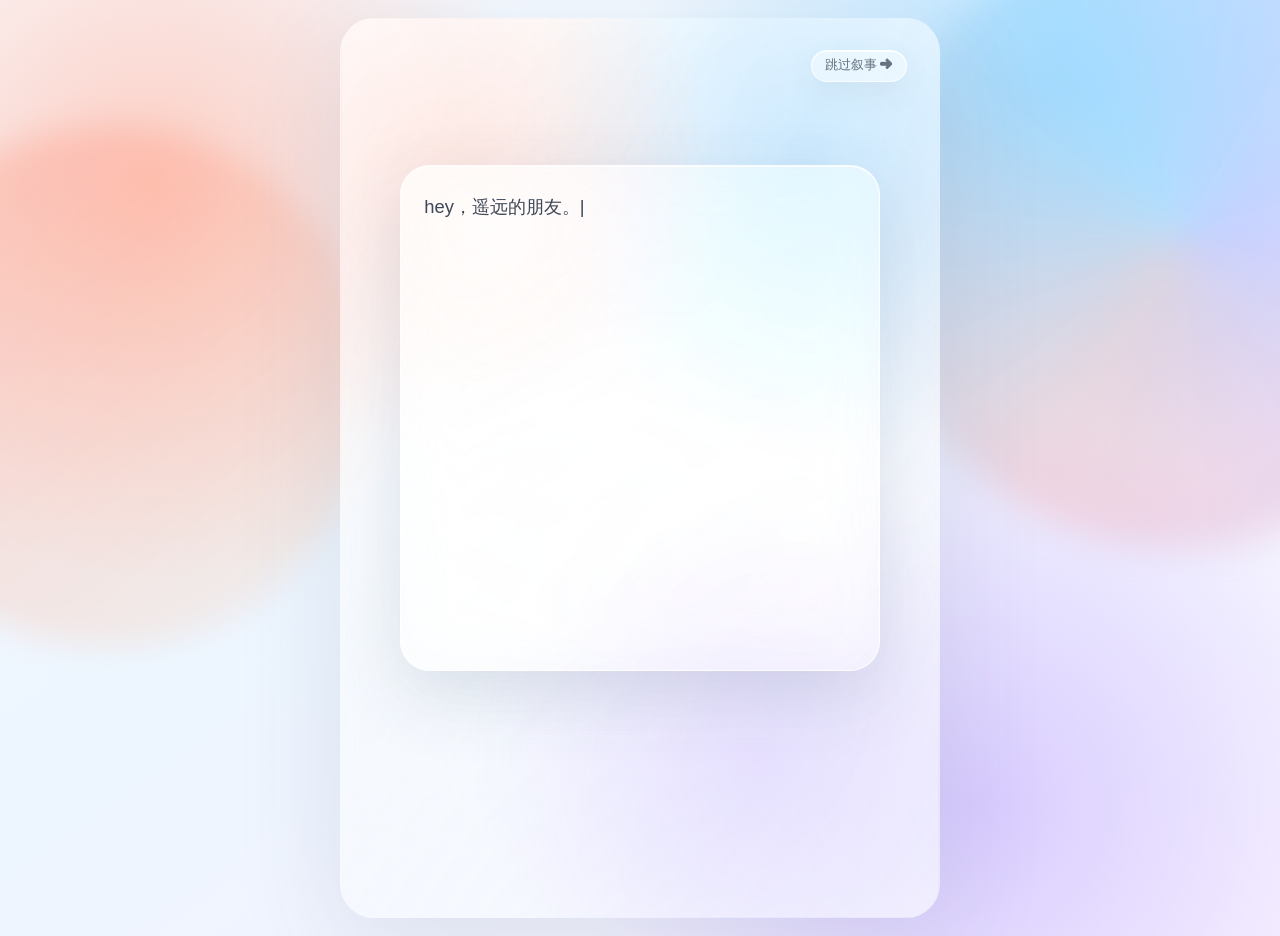
<file: index.html>
<!DOCTYPE html>
<html lang="zh-CN">
<head>
  <meta charset="UTF-8">
  <meta name="viewport" content="width=device-width, initial-scale=1.0, viewport-fit=cover">
  <title>Tryrevive - 夺回你的注意力主权</title>
  <link rel="stylesheet" href="style.css?v=20260714-xhs-browser-bridge-v9">
</head>
<body>

  <!-- 1. LINK INTERCEPT MODAL (跳转前置拦截) -->
  <div id="link-intercept-modal" class="dialog-overlay">
    <div class="dialog-content">
      <div class="dialog-title" style="color: var(--accent); display: flex; align-items: center; gap: 0.5rem;">
        <span>注意力防线 · 建立行动计划</span>
      </div>
      <div class="dialog-body">
        <p>你即将前往 <strong id="intercept-site-name" style="color: var(--text-primary);">社交App</strong> 寻找建议。在陷入算法流之前，请为自己设防：</p>

        <div class="form-group intercept-search-group" id="intercept-search-group" hidden>
          <label class="input-label" for="intercept-search-query"><span id="intercept-search-site">平台</span>搜索关键词</label>
          <div class="intercept-search-row">
            <input type="search" id="intercept-search-query" class="text-input" placeholder="例如：考研经验、复试准备" autocomplete="off">
            <button id="intercept-search-confirm" type="button" class="btn-primary intercept-search-confirm" onclick="confirmKeywordSearch()">搜索</button>
          </div>
          <span id="intercept-search-helper" class="field-helper" aria-live="polite">输入想查找的内容后点击搜索；也可以继续下方计划步骤。</span>
        </div>

        <div class="form-group" style="margin-top: 1rem;">
          <label class="input-label" for="intercept-duration">三步计划预计总时间 (分钟)</label>
          <div class="plan-total-time-row">
            <input id="intercept-duration" class="text-input plan-total-time" type="number" min="0" max="720" step="1" value="0" inputmode="numeric">
            <button id="intercept-duration-confirm" type="button" class="btn-primary plan-total-confirm" onclick="confirmInterceptTotalMinutes()">确认</button>
          </div>
        </div>

        <div class="form-group plan-step-editor">
          <label class="input-label" for="intercept-step1">今日计划的第一步是？</label>
          <input type="text" id="intercept-step1" class="text-input" placeholder="例如：列出今天要完成的最小任务" autocomplete="off">
          <label class="step-minutes-editor" for="intercept-step1-minutes"><span>预计用时</span><span><input id="intercept-step1-minutes" type="number" min="0" max="240" step="1" value="0" inputmode="numeric"> 分钟</span></label>
        </div>

        <div class="form-group plan-step-editor">
          <label class="input-label" for="intercept-step2">今日计划的第二步是？</label>
          <input type="text" id="intercept-step2" class="text-input" placeholder="例如：整理素材，提取排版草图" autocomplete="off">
          <label class="step-minutes-editor" for="intercept-step2-minutes"><span>预计用时</span><span><input id="intercept-step2-minutes" type="number" min="0" max="240" step="1" value="0" inputmode="numeric"> 分钟</span></label>
        </div>

        <div class="form-group plan-step-editor">
          <label class="input-label" for="intercept-step3">今日计划的第三步是？</label>
          <input type="text" id="intercept-step3" class="text-input" placeholder="例如：开始动手设计第一页 Canvas" autocomplete="off">
          <label class="step-minutes-editor" for="intercept-step3-minutes"><span>预计用时</span><span><input id="intercept-step3-minutes" type="number" min="0" max="240" step="1" value="0" inputmode="numeric"> 分钟</span></label>
        </div>
      </div>

      <div style="display: flex; gap: 0.8rem; width: 100%;">
        <button onclick="cancelRedirect()" class="btn-sec" style="flex: 1;">返回</button>
        <button id="intercept-confirm-btn" onclick="confirmRedirect()" class="btn-primary" style="flex: 1; padding: 0.8rem 1.5rem; font-size: 0.9rem;">直接开始第一步</button>
      </div>
    </div>
  </div>

  <!-- 2. TAB BLUR / OVERTIME ALERT OVERLAY -->
  <div id="alert-blocking" class="alert-blocking-overlay">
    <div class="alert-blocking-card">
      <div class="blocking-warning-title">⚠️ 推荐流超时预警</div>
      <div id="blocking-warning-text" class="blocking-warning-body">
        检测到你刚才切出了专注视区。
      </div>
      <div id="blocking-mbti-quote" style="font-family: var(--font-serif); font-size: 1.15rem; color: var(--accent-light); margin-bottom: 2rem; line-height: 1.5; font-style: italic;">
        "你的梦想在等待你..."
      </div>

      <div style="display: flex; flex-direction: column; gap: 0.8rem; width: 100%;">
        <button onclick="extendFocusTimer(300)" class="btn-sec" style="width: 100%; border-color: rgba(239, 68, 68, 0.35);">确认再延时 5 分钟</button>
        <button onclick="enterMeditationFromBlocker()" class="btn-primary" style="width: 100%;">立即进入禅修冷静</button>
      </div>
    </div>
  </div>

  <!-- 3. ADD CUSTOM APP MODAL -->
  <div id="add-app-modal" class="dialog-overlay">
    <div class="dialog-content">
      <div class="dialog-title" style="color: var(--accent);">添加自定义设防应用</div>
      <div class="dialog-body">
        <label class="input-label" style="font-size: 0.7rem; margin-bottom: 0.5rem; display: block;">快速选择预设</label>
        <div class="preset-apps-container" style="display: flex; flex-wrap: wrap; gap: 0.5rem; margin-bottom: 1.2rem;">
          <button onclick="fillPresetApp('拼多多', 'https://www.pinduoduo.com')" class="preset-app-badge">拼多多</button>
          <button onclick="fillPresetApp('淘宝', 'https://www.taobao.com')" class="preset-app-badge">淘宝</button>
          <button onclick="fillPresetApp('抖音', 'https://www.douyin.com')" class="preset-app-badge">抖音</button>
          <button onclick="fillPresetApp('微博', 'https://weibo.com')" class="preset-app-badge">微博</button>
          <button onclick="fillPresetApp('公众号', 'https://mp.weixin.qq.com')" class="preset-app-badge">公众号</button>
          <button onclick="fillPresetApp('知乎', 'https://www.zhihu.com')" class="preset-app-badge">知乎</button>
          <button onclick="fillPresetApp('小红书', 'https://www.xiaohongshu.com')" class="preset-app-badge">小红书</button>
          <button onclick="fillPresetApp('B站', 'https://www.bilibili.com')" class="preset-app-badge">B站</button>
          <button onclick="fillPresetApp('烂开始 🌱', 'lanshi/index.html')" class="preset-app-badge">烂开始 🌱</button>
        </div>
        <div class="form-group">
          <label class="input-label" for="custom-app-name">应用名称</label>
          <input type="text" id="custom-app-name" class="text-input" placeholder="例如：知乎 / 微博" autocomplete="off">
        </div>
        <div class="form-group">
          <label class="input-label" for="custom-app-url">应用网址 URL</label>
          <input type="text" id="custom-app-url" class="text-input" placeholder="例如：https://www.zhihu.com" autocomplete="off">
        </div>
      </div>
      <div style="display: flex; gap: 0.8rem; width: 100%;">
        <button onclick="document.getElementById('add-app-modal').classList.remove('active')" class="btn-sec" style="flex: 1;">取消</button>
        <button onclick="saveCustomApp()" class="btn-primary" style="flex: 1;">添加至 Dock</button>
      </div>
    </div>
  </div>

  <main class="app-viewport">

    <!-- 1. NARRATIVE ENTRANCE SCREEN -->
    <section id="view-narrative" class="view-screen narrative-paper active">
      <canvas id="narrative-sprout-canvas" style="position: absolute; inset: 0; width: 100%; height: 100%; z-index: 1; pointer-events: none;"></canvas>
      <button onclick="skipNarrative()" class="skip-narrative-btn">跳过叙事 ➜</button>

      <div class="narrative-content">
        <p class="narrative-line" id="narrative-1">hey，遥远的朋友。</p>
        <p class="narrative-line" id="narrative-2">见字如面。</p>
        <p class="narrative-line" id="narrative-3">身处这个时代的我们，注意力被切割得七零八落。</p>
        <p class="narrative-line" id="narrative-4">脑海里那些属于自己的小念头，常常在 feed 流的海浪里，风雨飘摇。</p>
        <p class="narrative-line" id="narrative-5">所以我们有了 Tryrevive。</p>
        <p class="narrative-line" id="narrative-6">去索求，而非被填喂；去发问，而非被裹挟。</p>
        <p class="narrative-line" id="narrative-7">用「自己」去搜索「生活的谜底」。</p>
      </div>

      <footer id="narrative-footer" style="width: 100%; opacity: 0; transition: opacity 0.8s ease;">
        <button onclick="skipNarrative()" class="btn-primary" style="width: 100%;">开启我的注意力存档</button>
      </footer>
    </section>

    <!-- 2. LOGIN / ARCHIVE REGISTRATION SCREEN -->
    <section id="view-login" class="view-screen">
      <header>
        <h1 class="title-lg">注意力存档</h1>
        <p class="desc-md">每次注册都是一个新的自律轮回与存档。</p>
      </header>

      <div class="glass-card" style="margin-top: 1.5rem;">
        <div class="form-group">
          <label class="input-label" for="login-username">存档账号</label>
          <input type="text" id="login-username" class="text-input" placeholder="输入存档名（如: Rowan）" autocomplete="off">
        </div>

        <div class="form-group">
          <label class="input-label" for="login-password">存档密码</label>
          <input type="password" id="login-password" class="text-input" placeholder="设定存档钥匙" autocomplete="off">
        </div>
      </div>

      <footer>
        <div style="display: flex; flex-direction: column; gap: 0.8rem; width: 100%;">
          <button onclick="handleRegister()" class="btn-primary">建立新存档 (进入评测)</button>
          <button onclick="handleLogin()" class="btn-sec" style="text-align: center;">载入旧存档</button>
        </div>
      </footer>
    </section>

    <!-- 3. MINIMALIST ADAPTIVE QUIZ SCREEN -->
    <section id="view-quiz" class="view-screen">
      <header>
        <div class="quiz-progress-bar">
          <div id="quiz-progress" class="quiz-progress-fill"></div>
        </div>
        <div style="display: flex; justify-content: space-between; align-items: center;">
          <h2 id="quiz-title-label" class="title-lg" style="font-size: 1.6rem; margin-bottom: 0;">自适应心理洞察</h2>
          <button onclick="skipQuiz()" class="btn-sec" style="padding: 0.3rem 0.8rem; font-size: 0.75rem;">直接跳过</button>
        </div>
        <p class="desc-md" style="font-size: 0.85rem; margin-top: 0.4rem;">极简的心理特征评测，可随时结束分析。</p>
      </header>

      <div class="glass-card" style="margin-top: 1.5rem; flex: 1; display: flex; flex-direction: column; justify-content: center; min-height: 380px;">
        <h3 id="quiz-question-text" style="font-family: var(--font-serif); font-size: 1.15rem; font-weight: 500; line-height: 1.5; margin-bottom: 1.5rem;">
          正在加载测评问题...
        </h3>

        <div id="quiz-options-box" style="width: 100%;">
          <!-- Quiz options buttons injected here -->
        </div>
      </div>

      <footer style="text-align: center; color: var(--text-muted); font-size: 0.75rem;">
        基于已完成的问题我们将分析你的专注倾向
      </footer>
    </section>

    <!-- 4. ONBOARDING (COLOR WREATH & MOTIVATION) -->
    <section id="view-onboarding" class="view-screen">
      <header>
        <h1 class="title-lg">治愈主题色</h1>
        <p class="desc-md">选择能让你心安的植物花叶色环，并自定义微调颜色。</p>
      </header>

      <div style="display: flex; flex-direction: column; align-items: center; position: relative;">
        <!-- Leaf Color Wreath Container -->
        <div class="wreath-container">
          <svg id="color-wreath" class="wreath-svg" viewBox="-120 -120 240 240">
            <defs>
              <!-- Gradients will be dynamically injected here for 12 leaves -->
            </defs>
            <!-- Mandala Center Dot -->
            <circle cx="0" cy="0" r="22" fill="rgba(255, 255, 255, 0.03)" stroke="rgba(255,255,255,0.1)" stroke-width="1" stroke-dasharray="3 3"/>
            <circle cx="0" cy="0" r="10" id="wreath-center-node" fill="var(--accent)"/>
          </svg>

          <!-- HSL Slider Overlay (center of wreath popover) -->
          <div id="wreath-slider-overlay" class="wreath-slider-overlay">
            <div style="font-size: 0.65rem; color: var(--accent); font-weight: 600; margin-bottom: 0.3rem;">🎨 单色微调</div>
            <div style="display: flex; flex-direction: column; gap: 0.4rem; width: 100%;">
              <div style="display: flex; align-items: center; gap: 0.3rem;">
                <span style="font-size: 0.55rem; color: var(--text-muted); width: 10px;">S</span>
                <input type="range" id="wreath-slider-sat" min="20" max="100" value="65" style="flex: 1; height: 3px; background: rgba(255,255,255,0.1); border-radius: 2px; -webkit-appearance: none;">
              </div>
              <div style="display: flex; align-items: center; gap: 0.3rem;">
                <span style="font-size: 0.55rem; color: var(--text-muted); width: 10px;">L</span>
                <input type="range" id="wreath-slider-light" min="20" max="80" value="55" style="flex: 1; height: 3px; background: rgba(255,255,255,0.1); border-radius: 2px; -webkit-appearance: none;">
              </div>
            </div>
            <button onclick="closeWreathSlider()" style="margin-top: 0.4rem; font-size: 0.55rem; color: var(--accent-light); text-transform: uppercase; letter-spacing: 0.05em; font-weight: 600;">确定</button>
          </div>

          <div class="wreath-center-mandala">
            <div id="wreath-pulse-core" class="wreath-center-dot"></div>
          </div>
        </div>
        <p class="desc-md" style="font-size: 0.75rem; color: var(--text-muted); margin-bottom: 0.5rem; text-align: center;">
          点击外围叶片激活，可在中心圆环内微调渐变色号
        </p>
      </div>

      <div class="glass-card" style="margin-bottom: 1rem; padding: 1.25rem;">
        <!-- Custom Heart quote -->
        <div class="form-group">
          <label class="input-label" for="input-custom-quote">自定义冥想心语（在禅修空间飘浮展现）</label>
          <input type="text" id="input-custom-quote" class="text-input" placeholder="输入能让你放松的词句（留空将自动生成人格警醒语）" autocomplete="off">
        </div>
        <!-- Motivation -->
        <div class="form-group">
          <label class="input-label" for="input-motivation">想去的地方 / 想完成的目标（如：攒钱去冰岛看极光）</label>
          <input type="text" id="input-motivation" class="text-input" placeholder="如：逃离垃圾推荐流，去创造属于自己的价值" autocomplete="off">
        </div>
        <div class="form-group ai-service-status" aria-label="AI 服务状态">
          <span class="input-label">AI 心语服务</span>
          <div class="ai-service-ready"><span aria-hidden="true"></span>DeepSeek 已由 Tryrevive 安全接入，无需填写密钥</div>
        </div>
        <!-- Pet Style Option Selection -->
        <div class="form-group" style="margin-bottom: 0;">
          <label class="input-label">疗愈桌宠表现形态</label>
          <div style="display: flex; gap: 1.5rem; margin-top: 0.4rem;">
            <label style="display: flex; align-items: center; gap: 0.4rem; font-size: 0.8rem; cursor: pointer; color: var(--text-primary);">
              <input type="radio" name="pet-style-option" value="A" style="accent-color: var(--accent);">
              外观 A (极简纯色面包体)
            </label>
            <label style="display: flex; align-items: center; gap: 0.4rem; font-size: 0.8rem; cursor: pointer; color: var(--text-primary);">
              <input type="radio" name="pet-style-option" value="B" checked style="accent-color: var(--accent);">
              外观 B (灵动小草芽腮红体)
            </label>
          </div>
        </div>
      </div>

      <footer>
        <button onclick="completeOnboarding()" class="btn-primary" style="width: 100%;">踏入专注世界</button>
      </footer>
    </section>

    <!-- 5. MAIN DASHBOARD SCREEN (HOME - Google Style Centered Layout) -->
    <section id="view-home" class="view-screen">
      <!-- Minimalist Clean Top Header -->
      <header style="padding: 0 0.5rem; display: flex; justify-content: flex-end; align-items: center; width: 100%;">
        <div style="display: flex; gap: 0.5rem; align-items: center;">
          <button onclick="switchView('onboarding')" class="btn-sec" style="padding: 0.35rem 0.7rem; font-size: 0.72rem; border-color: rgba(255,255,255,0.06); background: rgba(255,255,255,0.02);">⚙️ 设置偏好</button>
          <button onclick="handleLogout()" class="btn-sec" style="padding: 0.35rem 0.7rem; font-size: 0.72rem; border-color: rgba(255,255,255,0.06); background: rgba(255,255,255,0.02);">登出</button>
        </div>
      </header>

      <!-- Centered Layout Container (Google-Style Page) -->
      <div class="google-home-container" style="flex: 1; display: flex; flex-direction: column; justify-content: center; align-items: center; width: 100%; padding: 1.5rem 0;">

        <!-- Welcome Serif Header -->
        <div style="text-align: center; margin-bottom: 1.8rem;">
          <h2 id="dashboard-welcome-title" style="font-family: var(--font-serif); font-size: 2.2rem; font-weight: 500; color: var(--text-primary); margin-bottom: 0.3rem;">你好，朋友！</h2>
          <p id="dashboard-mbti-label" style="font-size: 0.85rem; color: var(--accent-light); font-weight: 500; letter-spacing: 0.05em;">"即搜即达，心无旁骛"</p>
        </div>

        <!-- Google Style Rounded Search Input Box -->
        <div class="google-search-wrapper" style="width: 100%; max-width: 500px; margin-bottom: 2rem;">
          <div class="search-wrapper" style="margin-top: 0;">
            <svg class="search-icon" width="20" height="20" viewBox="0 0 24 24" fill="none" stroke="currentColor" stroke-width="2.5" stroke-linecap="round" stroke-linejoin="round">
              <circle cx="11" cy="11" r="8"></circle>
              <line x1="21" y1="21" x2="16.65" y2="16.65"></line>
            </svg>
            <select id="search-platform" class="search-platform-select" title="选择直达平台">
              <option value="bilibili" selected>B 站</option>
              <option value="xiaohongshu">小红书</option>
              <option value="douyin">抖音</option>
              <option value="netease">网易云</option>
              <option value="weibo">微博</option>
              <option value="zhihu">知乎</option>
              <option value="web">🌐 网页</option>
            </select>
            <input type="text" id="home-search-input" class="search-input" placeholder="关键词直达平台搜索结果，跳过首页推荐流..." autocomplete="off">
          </div>
        </div>

        <!-- Custom App Dock Grid Container -->
        <div class="dock-panel" style="width: 100%; max-width: 500px;">
          <div style="display: flex; justify-content: space-between; align-items: center; margin-bottom: 0.8rem; padding: 0 0.5rem;">
            <span class="input-label" style="font-size: 0.72rem; color: var(--text-muted); font-weight: 500;">设防 App Dock</span>
            <button onclick="toggleDockEditMode()" id="edit-dock-btn" style="font-size: 0.7rem; color: var(--accent); font-weight: 600; cursor: pointer; display: flex; align-items: center; gap: 0.2rem;">
              <span>编辑</span>
            </button>
          </div>

          <!-- Custom App Icons Dock -->
          <div id="app-dock-grid" class="app-dock-grid">
            <!-- Dynamic Apps list will render here. Appends "+" icon at end. -->
          </div>
        </div>

      </div>

      <!-- ☁️ 云朵心语：定时飘出来，轻轻问一句状态 -->
      <div id="cloud-checkin" class="cloud-checkin" onclick="openCloudChat()" role="button" aria-label="打开心语对话">
        <button class="cloud-checkin-close" onclick="dismissCloudCheckin(event)" title="先不聊">✕</button>
        <span class="cloud-checkin-emoji">☁️</span>
        <span id="cloud-checkin-text" class="cloud-checkin-text">此刻的你，感觉怎么样？</span>
      </div>

      <!-- AI 心语对话（浮动按钮 + 透明气泡面板） -->
      <button id="ai-chat-toggle" class="ai-chat-toggle" onclick="toggleAIChat()" title="和 AI 聊聊">
        <span class="ai-chat-orb"></span>
      </button>
      <div id="ai-chat-panel" class="ai-chat-panel">
        <div class="ai-chat-head">
          <span>心语 · 和自己对话</span>
          <button onclick="toggleAIChat()" class="ai-chat-close">✕</button>
        </div>
        <div id="ai-chat-messages" class="ai-chat-messages"></div>
        <div class="ai-plan-action">
          <button id="ai-generate-plan" type="button" onclick="generatePlanFromChat()" class="ai-generate-plan">
            <span aria-hidden="true">✦</span>
            <span>根据对话生成三步计划</span>
          </button>
        </div>
        <div class="ai-chat-inputrow">
          <input type="text" id="ai-chat-input" class="ai-chat-input"
                 placeholder="此刻在想什么…" autocomplete="off"
                 onkeypress="if(event.key==='Enter'){sendAIChat()}">
          <button onclick="sendAIChat()" class="ai-chat-send">↑</button>
        </div>
      </div>

      <!-- Today's Goal Coach Card (Compact design) -->
      <div id="goal-coach-popup" class="goal-popup-card" style="margin-bottom: 1rem; width: 100%; max-width: 500px; align-self: center; background: rgba(15, 17, 26, 0.45); border-color: rgba(255,255,255,0.04);">
        <div style="display: flex; justify-content: space-between; align-items: center;">
          <span id="goal-plan-title" class="input-label" style="font-size: 0.7rem; color: var(--accent);">今日的第一步</span>
          <button onclick="document.getElementById('goal-coach-popup').style.display='none'" style="color: var(--text-muted); cursor: pointer; font-size: 0.8rem;">✕</button>
        </div>
        <div style="font-size: 0.85rem; font-weight: 500;">
          减少启动磨擦。你今天的第一步微小想法是？
        </div>
        <input type="text" id="goal-first-step-input" class="text-input" placeholder="输入你想完成的微小一步..." style="padding: 0.5rem 0.8rem; font-size: 0.8rem; border-radius: 10px;">
        <div class="goal-step-time"><span>预计用时</span><strong id="display-step-1-time">0 分钟</strong></div>

        <div class="goal-suggest-list" style="margin-top: 0.2rem;">
          <button onclick="applyGoalSuggestion('倒一杯热水，放下手机')" class="goal-suggest-btn" style="padding: 0.4rem; font-size: 0.7rem;">💧 倒杯水</button>
          <button onclick="applyGoalSuggestion('关闭所有无关浏览器标签')" class="goal-suggest-btn" style="padding: 0.4rem; font-size: 0.7rem;">💻 关网页</button>
          <button onclick="applyGoalSuggestion('阅读 2 页实体书籍')" class="goal-suggest-btn" style="padding: 0.4rem; font-size: 0.7rem;">📖 看两页</button>
        </div>

        <div id="goal-plan-steps-display" class="goal-plan-steps-display" style="display: none;">
          <div class="goal-plan-step-row"><div><strong>第二步计划</strong><span id="display-step-2">-</span></div><span id="display-step-2-time" class="goal-time-pill">0 分钟</span></div>
          <div class="goal-plan-step-row"><div><strong>第三步计划</strong><span id="display-step-3">-</span></div><span id="display-step-3-time" class="goal-time-pill">0 分钟</span></div>
        </div>
      </div>

      <!-- Floating Desk Pet Container (漫画风桌宠挂件) -->
      <div id="desk-pet-container" class="floating-desk-pet-container" aria-label="可拖动桌宠">
        <canvas id="avatar-canvas" class="avatar-canvas" style="width: 100px; height: 100px;"></canvas>
        <div id="state-badge-container" class="avatar-state-badge state-gray" style="font-size: 0.6rem; padding: 0.15rem 0.5rem; top: -15px; right: -5px;">
          <span class="badge-dot"></span>
          <span id="badge-state-name">正常</span>
        </div>
        <!-- Micro Debug Console overlay on click pet -->
        <div id="pet-mini-console" class="pet-mini-console">
          <button onclick="setAvatarState('black'); event.stopPropagation();" style="color: #f87171;">沉迷</button>
          <button onclick="setAvatarState('gray'); event.stopPropagation();" style="color: var(--accent-light);">正常</button>
          <button onclick="setAvatarState('white'); event.stopPropagation();" style="color: #34d399;">自律</button>
        </div>
      </div>

      <div id="warning-reborn-banner" class="reborn-banner" style="position: relative; max-width: 480px; align-self: center; margin-bottom: 0.5rem; left: 0; width: 100%;">
        <div class="reborn-banner-title" id="reborn-banner-title-text">You are someone who can really control yourself, do not let internet steal your life.</div>
        <div class="reborn-banner-sub">reborn from now</div>
      </div>

      <!-- Bottom Meditation Entrance -->
      <div class="meditation-trigger-box" style="padding-top: 0.5rem;">
        <div class="circle-pulse-trigger" onclick="switchView('meditation')" aria-label="进入 Galaxy 禅定空间">
          <svg class="meditation-trigger-icon" viewBox="0 0 24 24" fill="none" stroke="currentColor" stroke-width="2" stroke-linecap="round" stroke-linejoin="round">
            <path d="M12 2a10 10 0 0 1 10 10c0 5.523-4.477 10-10 10S2 17.523 2 12A10 10 0 0 1 12 2z"></path>
            <path d="M12 6v6l4 2"></path>
          </svg>
        </div>
      </div>
    </section>

    <!-- 6. MEDITATION / GALAXY SCREEN -->
    <section id="view-meditation" class="view-screen" style="padding: 0;">

      <!-- 6a. MEDITATION SETUP OVERLAY (时间及气场设定) -->
      <div id="meditation-setup-overlay" style="position: absolute; inset: 0; background: rgba(10, 10, 15, 0.85); backdrop-filter: blur(25px); -webkit-backdrop-filter: blur(25px); z-index: 1000; display: flex; flex-direction: column; justify-content: center; align-items: center; padding: 2rem;">
        <div class="glass-card" style="width: 100%; max-width: 400px; text-align: center;">
          <h3 class="title-lg" style="font-size: 1.4rem; color: var(--accent); margin-bottom: 0.6rem;">🌌 开启宇宙禅想</h3>
          <p id="meditation-goal-review" class="desc-md" style="font-size: 0.88rem; margin-bottom: 1.5rem; color: var(--text-primary); font-weight: 500;">
            正在回顾今日目标...
          </p>

          <!-- Custom meditation phrase settings during setup -->
          <div class="form-group" style="text-align: left; margin-bottom: 1.5rem;">
            <label class="input-label" for="meditation-setup-quote" style="font-size: 0.7rem;">✍️ 本次专注心语 (可随时修改)</label>
            <input type="text" id="meditation-setup-quote" class="text-input" placeholder="输入能让你放松的话，将与自适应警句混合浮现..." style="padding: 0.5rem 0.8rem; font-size: 0.8rem; border-radius: 10px;">
          </div>

          <div style="display: flex; flex-direction: column; gap: 0.8rem; width: 100%;">
            <button onclick="startMeditationSession(60)" class="btn-primary" style="font-size: 0.95rem; padding: 0.9rem;">1 分钟快速调整</button>
            <button onclick="startMeditationSession(300)" class="btn-primary" style="font-size: 0.95rem; padding: 0.9rem; background: linear-gradient(135deg, var(--accent-fill-light), var(--accent-fill));">5 分钟深度心流</button>
            <button onclick="exitMeditationCleanly()" class="btn-sec" style="font-size: 0.85rem; padding: 0.6rem;">返回首页</button>
          </div>
        </div>
      </div>

      <div class="galaxy-container">

        <canvas id="galaxy-canvas" class="galaxy-canvas"></canvas>

        <!-- Canvas for rendering watercolor cloud bubbles in background -->
        <canvas id="cloud-bubble-canvas" style="position: absolute; inset: 0; width: 100%; height: 100%; z-index: 2; pointer-events: none;"></canvas>

        <div id="bubble-prompts-area" class="bubble-prompts-area" style="z-index: 3;"></div>

        <!-- Breathing Sanctuary (Clean meditation ring, no pet avatar) -->
        <div class="breathing-sanctuary" style="z-index: 4;">
          <div class="breath-circle-outer" style="width: 200px; height: 200px;">
            <div id="breath-circle-inner" class="breath-circle-inner" style="width: 140px; height: 140px; display: flex; justify-content: center; align-items: center; background: radial-gradient(circle, var(--accent-glow), transparent);">
            </div>
          </div>
          <div id="breathing-label" class="breathing-text" style="margin-top: 1rem;">吸气…</div>
        </div>

        <div class="galaxy-ui" style="z-index: 5;">
          <div class="galaxy-header">
            <button onclick="exitMeditationCleanly()" class="btn-sec" style="background: rgba(0,0,0,0.35); border-color: rgba(255,255,255,0.08); pointer-events: auto;">退出禅修</button>
            <div id="meditation-timer" class="meditation-timer">05:00</div>
          </div>

          <div style="text-align: center; padding-bottom: 1.5rem; pointer-events: auto;">
            <button onclick="askUserStatusDuringHealing()" class="btn-sec" style="font-size: 0.75rem; padding: 0.35rem 0.8rem; background: rgba(255, 255, 255, 0.03); border-color: rgba(255, 255, 255, 0.05);">记录当下的状态</button>
          </div>
        </div>

      </div>

      <!-- Wakeup Modal Dialog Popup -->
      <div id="wakeup-dialog" class="dialog-overlay" style="z-index: 2000;">
        <div class="dialog-content">
          <div class="dialog-title" style="color: var(--accent);">🌅 禅修圆满完成</div>
          <div class="dialog-body">
            <p>你已经成功坚持了禅想呼吸与自省，注意力主权已收复。</p>
            <p style="margin-top: 1rem; color: var(--text-primary); font-weight: 500;">今日警示梦想词：</p>
            <p id="wakeup-motivation-text" style="font-style: italic; color: var(--accent-light); margin-top: 0.5rem; font-size: 1rem;"></p>
          </div>
          <button onclick="closeWakeupModal(); setAvatarState('white');" class="btn-primary" style="margin-top: 0.5rem;">我已醒悟，立即重启</button>
        </div>
      </div>
    </section>

  </main>

    <script src="app.js?v=20260714-xhs-browser-bridge-v9"></script>
</body>
</html>
</file>
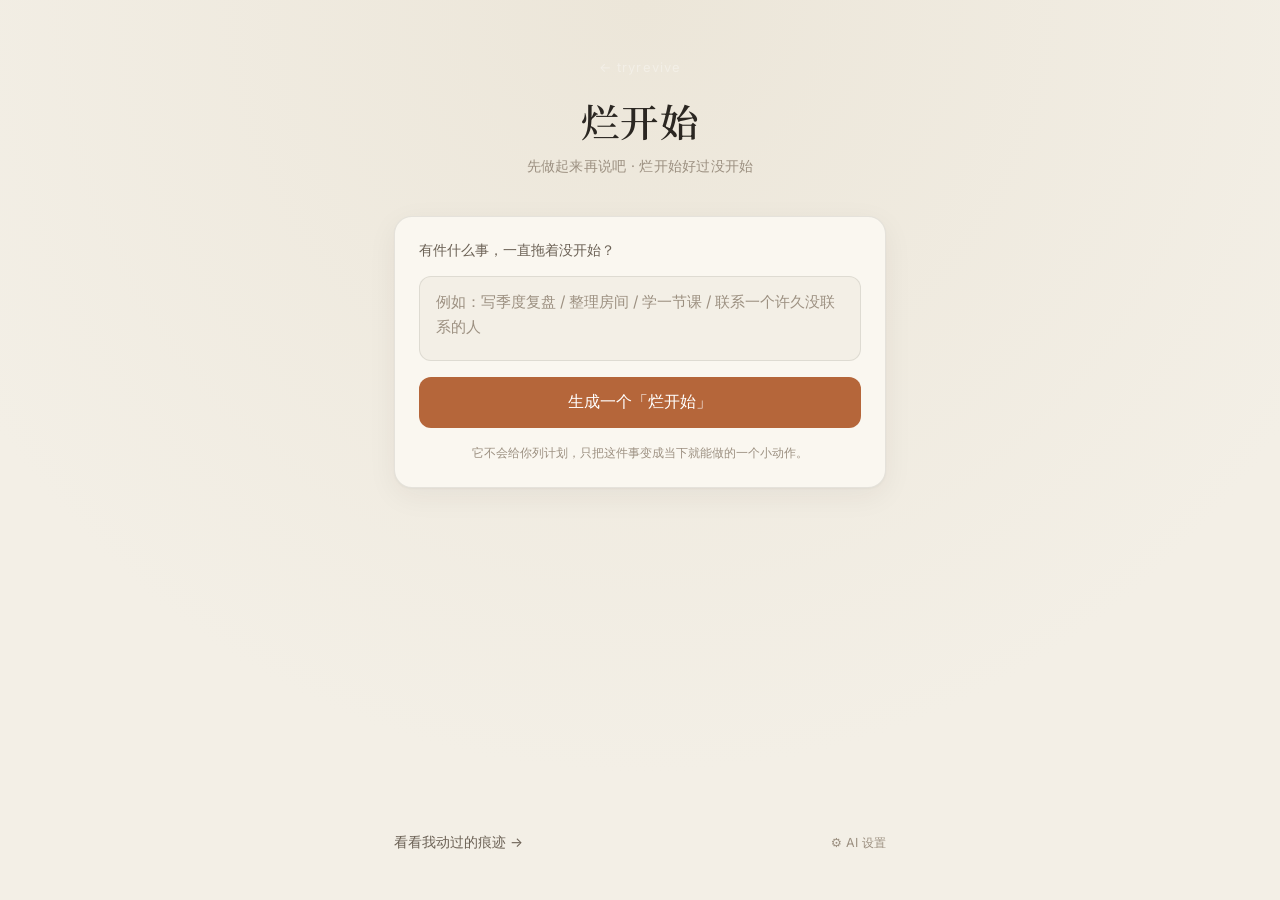
<file: lanshi/index.html>
<!DOCTYPE html>
<html lang="zh-CN">
<head>
  <meta charset="UTF-8">
  <meta name="viewport" content="width=device-width, initial-scale=1.0, viewport-fit=cover">
  <title>烂开始 — 让你的行动更容易发生</title>
  <link rel="preconnect" href="https://fonts.googleapis.com">
  <link rel="preconnect" href="https://fonts.gstatic.com" crossorigin>
  <link rel="stylesheet" href="https://fonts.googleapis.com/css2?family=Noto+Serif+SC:wght@400;500;600&family=Inter:wght@300;400;500&display=swap">
  <link rel="stylesheet" href="style.css">
</head>
<body>
  <main class="app">

    <!-- 1. 首页：写下要做的事 -->
    <section id="view-home" class="view active">
      <header class="home-head">
        <a href="../index.html" class="back-home" title="返回 tryrevive">← tryrevive</a>
        <h1 class="brand">烂开始</h1>
        <p class="brand-sub">先做起来再说吧 · 烂开始好过没开始</p>
      </header>

      <div class="input-card">
        <label class="field-label" for="task-input">有件什么事，一直拖着没开始？</label>
        <textarea id="task-input" class="task-input" rows="2"
          placeholder="例如：写季度复盘 / 整理房间 / 学一节课 / 联系一个许久没联系的人" autocomplete="off"></textarea>
        <button id="generate-btn" class="btn-primary" onclick="generateStart()">生成一个「烂开始」</button>
        <p class="hint">它不会给你列计划，只把这件事变成当下就能做的一个小动作。</p>
      </div>

      <div class="home-footer">
        <button class="link-btn" onclick="switchView('timeline')">看看我动过的痕迹 →</button>
        <button class="link-btn subtle" onclick="openSettings()">⚙︎ AI 设置</button>
      </div>
    </section>

    <!-- 2. 启动动作卡片 -->
    <section id="view-action" class="view">
      <div class="action-wrap">
        <p class="action-context" id="action-context"></p>
        <p class="action-kicker">现在，只需要做这一个动作：</p>
        <h2 class="action-text" id="action-text">…</h2>

        <div class="action-buttons">
          <button class="btn-primary" onclick="enterFocus()">就这样，开始</button>
          <button class="btn-ghost" onclick="regenerate()">换一个更小的</button>
        </div>
        <button class="link-btn back" onclick="switchView('home')">← 返回</button>
      </div>
    </section>

    <!-- 3. 沉浸执行 -->
    <section id="view-focus" class="view focus">
      <div class="focus-inner">
        <div class="breath-dot" aria-hidden="true"></div>
        <p class="focus-kicker">正在做</p>
        <h2 class="focus-text" id="focus-text">…</h2>
        <p class="focus-tip">不用想做完会怎样——先做完这一步再说。</p>
        <button class="btn-primary done" onclick="completeAction()">我做完了</button>
        <button class="link-btn back" onclick="abandonFocus()">先停一下</button>
      </div>
    </section>

    <!-- 4. 完成后：是否继续 -->
    <section id="view-done" class="view">
      <div class="done-wrap">
        <div class="done-check" aria-hidden="true">✓</div>
        <h2 class="done-title">做完了。</h2>
        <p class="done-sub" id="done-sub">一个小小的胜利，已经记下了。</p>
        <p class="done-q">要不要，再往前一点点？</p>
        <div class="action-buttons">
          <button class="btn-primary" onclick="continueStep()">再来一步</button>
          <button class="btn-ghost" onclick="stopHere()">到此为止</button>
        </div>
        <p class="hint">是否继续，完全由你决定。没有自动弹出的新待办。</p>
      </div>
    </section>

    <!-- 5. 时间线 -->
    <section id="view-timeline" class="view">
      <header class="tl-head">
        <h1 class="tl-title">行动痕迹</h1>
        <button class="link-btn" onclick="switchView('home')">+ 新的一件事</button>
      </header>
      <div id="timeline-list" class="timeline-list"></div>
    </section>

  </main>

  <!-- AI 设置弹层 -->
  <div id="settings-overlay" class="overlay">
    <div class="overlay-card">
      <h3 class="overlay-title">AI 增强（选填）</h3>
      <p class="overlay-text">
        默认用本地规则生成启动动作，完全免费、离线可用。
        如果填入 Anthropic API Key，会用 AI 生成更贴切的小动作（Key 仅保存在本机浏览器）。
      </p>
      <label class="field-label" for="api-key-input">Anthropic API Key</label>
      <input type="password" id="api-key-input" class="text-input" placeholder="sk-ant-...（留空则用本地规则）" autocomplete="off">
      <label class="checkbox-row">
        <input type="checkbox" id="use-ai-toggle"> 优先使用 AI 生成
      </label>
      <div class="overlay-buttons">
        <button class="btn-ghost" onclick="closeSettings()">取消</button>
        <button class="btn-primary" onclick="saveSettings()">保存</button>
      </div>
    </div>
  </div>

  <script src="app.js"></script>
</body>
</html>
</file>
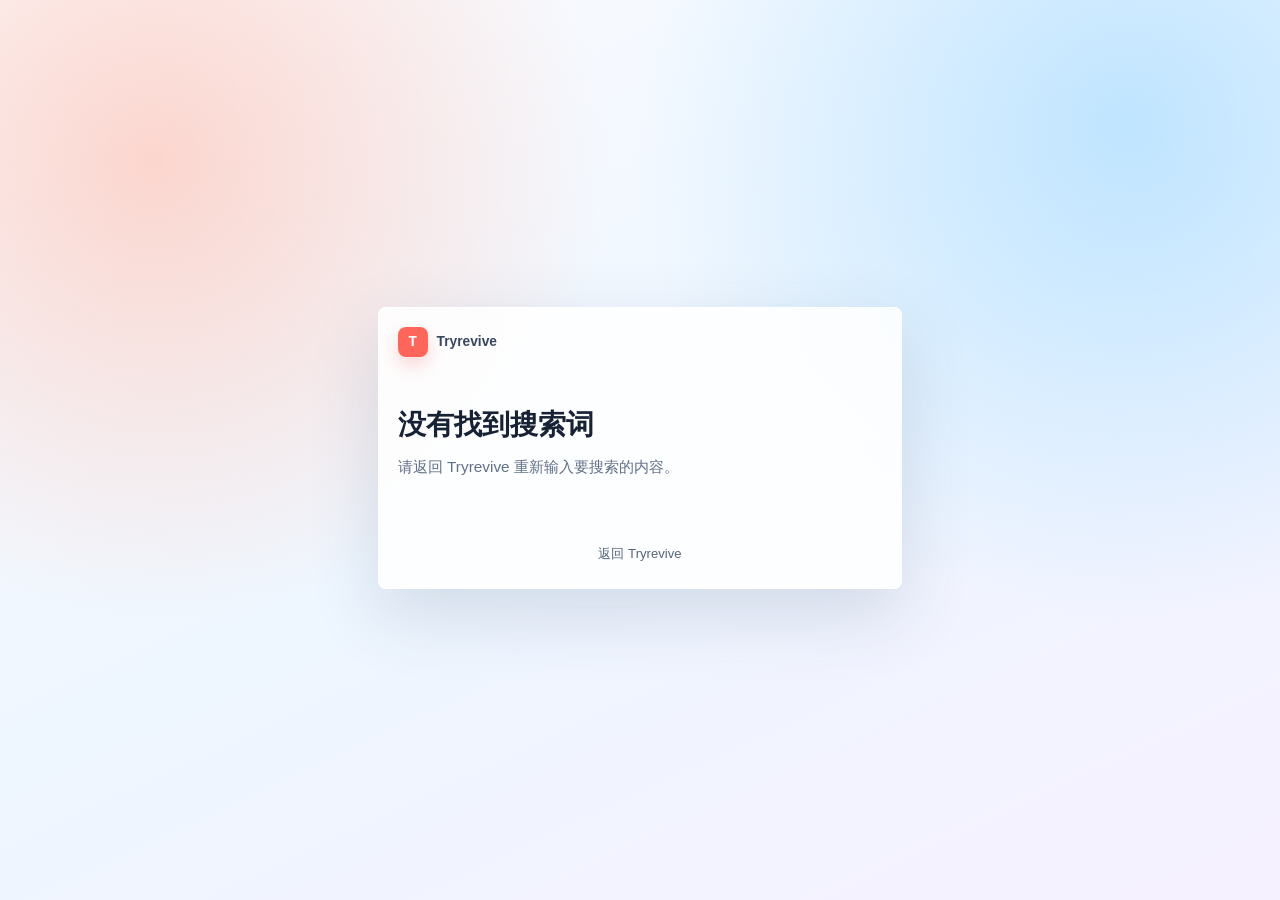
<file: open-xhs.html>
<!DOCTYPE html>
<html lang="zh-CN">
<head>
  <meta charset="UTF-8">
  <meta name="viewport" content="width=device-width, initial-scale=1, viewport-fit=cover">
  <meta name="theme-color" content="#f6f8fc">
  <title>打开小红书搜索 - Tryrevive</title>
  <link rel="stylesheet" href="open-xhs.css?v=20260714-xhs-browser-bridge-v1">
</head>
<body>
  <main class="bridge-shell">
    <section class="bridge-panel" aria-labelledby="bridge-title">
      <div class="brand-row">
        <span class="brand-mark" aria-hidden="true">T</span>
        <span>Tryrevive</span>
      </div>

      <div id="wechat-guide" class="wechat-guide" hidden>
        <div class="menu-cue" aria-hidden="true">
          <span>右上角</span>
          <strong>···</strong>
          <i></i>
        </div>
        <div class="status-chip">当前在微信内</div>
        <h1 id="bridge-title">请在浏览器中打开</h1>
        <p class="lead">点击右上角菜单，选择“在浏览器打开”，搜索词会跟着一起过去。</p>

        <div class="keyword-block">
          <span>准备搜索</span>
          <strong id="wechat-keyword">小红书内容</strong>
        </div>

        <ol class="steps">
          <li><span>1</span><p>点击右上角 <strong>···</strong></p></li>
          <li><span>2</span><p>选择 <strong>在浏览器打开</strong></p></li>
        </ol>
      </div>

      <div id="browser-guide" class="browser-guide" hidden>
        <div class="status-chip ready">已进入浏览器</div>
        <div class="xhs-icon" aria-hidden="true">小红书</div>
        <h1>打开小红书搜索</h1>
        <p class="lead">将直接进入以下关键词的搜索结果。</p>

        <div class="keyword-block">
          <span>搜索词</span>
          <strong id="browser-keyword">小红书内容</strong>
        </div>

        <a id="open-xhs-button" class="primary-action" href="#">打开小红书搜索</a>
        <p id="launch-status" class="launch-status" role="status" aria-live="polite">
          正在尝试打开小红书…
        </p>
      </div>

      <div id="missing-query" class="missing-query" hidden>
        <h1>没有找到搜索词</h1>
        <p class="lead">请返回 Tryrevive 重新输入要搜索的内容。</p>
      </div>

      <a class="back-link" href="./">返回 Tryrevive</a>
    </section>
  </main>
  <script src="open-xhs.js?v=20260714-xhs-browser-bridge-v1"></script>
</body>
</html>
</file>
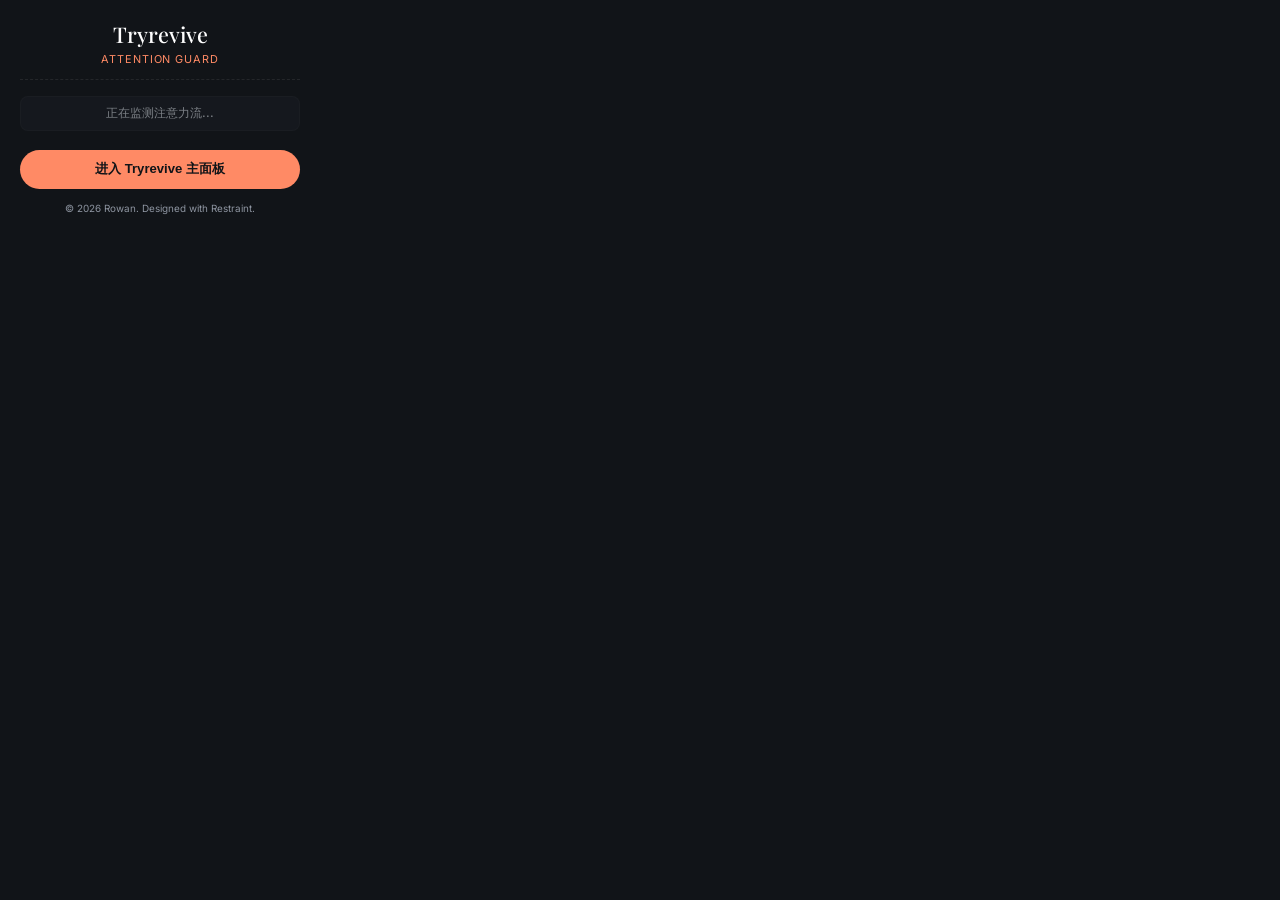
<file: chrome-extension/popup.html>
<!DOCTYPE html>
<html lang="zh-CN">
<head>
  <meta charset="UTF-8">
  <title>Tryrevive Popup</title>
  <style>
    @import url('https://fonts.googleapis.com/css2?family=Inter:wght@300;400;500;600&family=Playfair+Display:ital,wght@0,400..900;1,400..900&display=swap');

    body {
      width: 280px;
      margin: 0;
      padding: 1.25rem;
      font-family: 'Inter', -apple-system, sans-serif;
      background-color: #111418;
      color: #FFFFFF;
    }

    .header {
      text-align: center;
      margin-bottom: 1rem;
      border-bottom: 1px dashed rgba(255, 255, 255, 0.08);
      padding-bottom: 0.8rem;
    }

    .title {
      font-family: 'Playfair Display', serif;
      font-size: 1.35rem;
      font-weight: 500;
      color: #FFFFFF;
      margin: 0;
    }

    .subtitle {
      font-size: 0.68rem;
      color: #FF8A65;
      text-transform: uppercase;
      letter-spacing: 0.08em;
      margin-top: 0.25rem;
    }

    .site-list {
      display: flex;
      flex-direction: column;
      gap: 0.6rem;
      margin-bottom: 1.2rem;
    }

    .site-item {
      display: flex;
      justify-content: space-between;
      align-items: center;
      background: #1A1D24;
      border: 1px solid rgba(255, 255, 255, 0.04);
      border-radius: 8px;
      padding: 0.5rem 0.8rem;
    }

    .site-name {
      font-size: 0.8rem;
      font-weight: 500;
      color: #E2E8F0;
    }

    .site-time {
      font-size: 0.75rem;
      font-family: monospace;
      color: #FF8A65;
    }

    .btn-action {
      display: block;
      width: 100%;
      background: #FF8A65;
      color: #111418;
      border: none;
      padding: 0.65rem;
      border-radius: 20px;
      font-size: 0.82rem;
      font-weight: 600;
      text-align: center;
      cursor: pointer;
      text-decoration: none;
      box-shadow: none;
      transition: background 0.2s ease;
      box-sizing: border-box;
    }

    .btn-action:hover {
      background: #FFA185;
    }

    .footer {
      text-align: center;
      font-size: 0.62rem;
      color: #8E95A1;
      margin-top: 0.8rem;
    }
  </style>
</head>
<body>
  <div class="header">
    <h1 class="title">Tryrevive</h1>
    <div class="subtitle">Attention Guard</div>
  </div>

  <div class="site-list" id="site-list">
    <!-- Dynamic site times injected here -->
    <div class="site-item" style="justify-content: center; opacity: 0.5;">
      <span class="site-name" style="font-size: 0.75rem;">正在监测注意力流...</span>
    </div>
  </div>

  <button id="open-app-btn" class="btn-action">进入 Tryrevive 主面板</button>

  <div class="footer">
    © 2026 Rowan. Designed with Restraint.
  </div>

  <script src="popup.js"></script>
</body>
</html>
</file>
<file: style.css>
/* 字体已改由 index.html 的 <link rel="stylesheet"> + preconnect 加载，避免 @import 的渲染阻塞 */

@layer reset, base, theme, components, utilities;

@layer reset {
  *, *::before, *::after {
    box-sizing: border-box;
    margin: 0;
    padding: 0;
  }

  body {
    -webkit-font-smoothing: antialiased;
    -moz-osx-font-smoothing: grayscale;
    overflow-x: hidden;
  }

  button, input, select, textarea {
    font: inherit;
    color: inherit;
    background: none;
    border: none;
    outline: none;
  }
}

@layer base {
  :root {
    /* Base HSL values representing the starting/default Focuszen calming color theme (Warm Coral) */
    --theme-h: 16;
    --theme-s: 100%;
    --theme-l: 70%;

    /* Primary Accent (Default: Focuszen Warm Coral) */
    --accent: #FF8A65;
    --accent-light: #FFA185;
    --accent-glow: rgba(255, 138, 101, 0.08);
    /* 实心填充专用色（按钮等）：保底鲜艳，浅色主题下也不会变成发白方块 */
    --accent-fill: hsl(16, 100%, 62%);
    --accent-fill-light: hsl(16, 100%, 70%);

    /* Typography matching Focuszen branding */
    --font-title: 'Playfair Display', 'Noto Serif SC', 'Georgia', serif;
    --font-body: 'Inter', -apple-system, sans-serif;
    --font-serif: 'Noto Serif SC', 'Georgia', serif;
    --font-handwritten: 'Ma Shan Zheng', 'Caveat', cursive, sans-serif;

    /* UI Sizing & Spacing */
    --max-w-content: 600px;
    --border-radius-card: 16px;
    --border-radius-pill: 50px;
    --transition-easing: cubic-bezier(0.16, 1, 0.3, 1);

    /* Background and Surfaces (Clean Deep Charcoal palette) */
    --bg-gradient-start: #111418;
    --bg-gradient-end: #0c0e12;
    --surface-glass: #1A1D24;
    --surface-glass-border: rgba(255, 255, 255, 0.05);
    --text-primary: #FFFFFF;
    --text-muted: #8E95A1;
  }

  body {
    font-family: var(--font-body);
    background-color: #0A0B0E;
    background-image:
      radial-gradient(circle at center, rgba(16, 18, 24, 0.98) 30%, rgba(8, 9, 12, 1) 100%),
      url("data:image/svg+xml,%3Csvg viewBox='0 0 200 200' xmlns='http://www.w3.org/2000/svg'%3E%3Cfilter id='noise'%3E%3CfeTurbulence type='fractalNoise' baseFrequency='0.8' numOctaves='3' stitchTiles='stitch'/%3E%3C/filter%3E%3Crect width='100%25' height='100%25' filter='url(%23noise)' opacity='0.02'/%3E%3C/svg%3E");
    color: var(--text-primary);
    min-height: 100dvh;
    display: flex;
    justify-content: center;
    align-items: center;
    position: relative;
    overflow: hidden;
  }

}

@layer theme {
  body {
    scrollbar-color: var(--accent) transparent;
    scrollbar-width: thin;
  }

  ::selection {
    background-color: var(--accent-glow);
    color: var(--text-primary);
  }
}

@layer components {
  /* Container for the app viewport to feel like a premium mobile app on desktop, but fill screen on mobile */
  .app-viewport {
    width: 100%;
    max-width: var(--max-w-content);
    height: 100dvh;
    display: flex;
    flex-direction: column;
    position: relative;
    overflow: hidden;
    background: transparent;
    backdrop-filter: saturate(140%) blur(4px);
  }

  /* Screens/Views within the SPA */
  .view-screen {
    position: absolute;
    inset: 0;
    display: flex;
    flex-direction: column;
    justify-content: space-between;
    padding: 2.5rem 1.5rem;
    opacity: 0;
    visibility: hidden;
    transform: scale(0.98) translateY(10px);
    transition: opacity 0.5s var(--transition-easing),
                visibility 0.5s var(--transition-easing),
                transform 0.5s var(--transition-easing);
    overflow-y: auto;
    overflow-x: hidden;
  }

  .view-screen.active {
    opacity: 1;
    visibility: visible;
    transform: scale(1) translateY(0);
    z-index: 10;
  }

  /* 1. NARRATIVE SCREEN (Poetic Paper Feeling) */
  .narrative-paper {
    background-color: #12131a;
    background-image:
      radial-gradient(circle at center, rgba(28, 30, 43, 0.98), rgba(8, 8, 12, 1)),
      url("data:image/svg+xml,%3Csvg viewBox='0 0 200 200' xmlns='http://www.w3.org/2000/svg'%3E%3Cfilter id='noise'%3E%3CfeTurbulence type='fractalNoise' baseFrequency='0.75' numOctaves='3' stitchTiles='stitch'/%3E%3C/filter%3E%3Crect width='100%25' height='100%25' filter='url(%23noise)' opacity='0.016'/%3E%3C/svg%3E");
    font-family: var(--font-serif);
    color: #e2e8f0;
    display: flex;
    flex-direction: column;
    justify-content: center;
    align-items: center;
    padding: 3rem 2rem;
    z-index: 100;
  }

  .narrative-content {
    width: 100%;
    max-width: 480px;
    display: flex;
    flex-direction: column;
    gap: 2rem;
    margin-bottom: 3rem;
    position: relative;
    z-index: 2;
  }

  .narrative-line {
    font-size: 1.15rem;
    line-height: 1.8;
    font-weight: 300;
    color: rgba(226, 232, 240, 0.85);
    text-wrap: pretty;
    opacity: 0;
    transform: translateY(15px);
    transition: all 0.9s var(--transition-easing);
  }

  .narrative-line.visible {
    opacity: 1;
    transform: translateY(0);
  }

  .typing-cursor::after {
    content: '|';
    animation: blink 1s infinite steps(2, start);
  }

  .skip-narrative-btn {
    position: absolute;
    top: 2rem;
    right: 2rem;
    font-size: 0.8rem;
    font-family: var(--font-body);
    color: rgba(255, 255, 255, 0.35);
    cursor: pointer;
    padding: 0.4rem 0.8rem;
    border-radius: 50px;
    border: 1px solid rgba(255, 255, 255, 0.08);
    background: rgba(255, 255, 255, 0.02);
    transition: all 0.3s ease;
    z-index: 2;
  }

  .skip-narrative-btn:hover {
    color: rgba(255, 255, 255, 0.7);
    background: rgba(255, 255, 255, 0.06);
  }

  /* 2. GLASS CARDS */
  .glass-card {
    background: rgba(18, 20, 27, 0.65);
    border: 1px solid rgba(255, 255, 255, 0.03);
    backdrop-filter: blur(20px);
    -webkit-backdrop-filter: blur(20px);
    border-radius: var(--border-radius-card);
    padding: 2.2rem 1.8rem;
    margin-bottom: 2rem;
    box-shadow: 0 10px 30px rgba(0, 0, 0, 0.25);
  }


  /* Forms & Inputs */
  .form-group {
    display: flex;
    flex-direction: column;
    gap: 0.75rem;
    margin-bottom: 1.5rem;
  }

  .input-label {
    font-family: var(--font-title);
    font-size: 0.85rem;
    font-weight: 600;
    text-transform: uppercase;
    letter-spacing: 0.1em;
    color: var(--accent);
  }

  .text-input {
    background: rgba(255, 255, 255, 0.04);
    border: 1px solid rgba(255, 255, 255, 0.08);
    border-radius: 14px;
    padding: 1rem 1.2rem;
    font-size: 1rem;
    color: var(--text-primary);
    transition: all 0.3s var(--transition-easing);
  }

  .text-input:focus {
    border-color: var(--accent);
    background: rgba(255, 255, 255, 0.06);
    box-shadow: 0 0 15px var(--accent-glow);
  }

  select.text-input {
    cursor: pointer;
    background-color: rgb(15, 17, 26);
  }

  /* 3. MBTI QUIZ ELEMENTS */
  .quiz-option-btn {
    width: 100%;
    background: rgba(255, 255, 255, 0.03);
    border: 1px solid rgba(255, 255, 255, 0.08);
    border-radius: 16px;
    padding: 1.2rem 1.5rem;
    text-align: left;
    color: var(--text-primary);
    font-size: 0.95rem;
    line-height: 1.4;
    cursor: pointer;
    margin-bottom: 0.75rem;
    transition: all 0.25s var(--transition-easing);
  }

  .quiz-option-btn:hover {
    background: rgba(255, 255, 255, 0.07);
    border-color: var(--accent);
    transform: translateX(4px);
  }

  .quiz-option-btn:active {
    transform: translateX(2px);
  }

  .quiz-progress-bar {
    width: 100%;
    height: 4px;
    background: rgba(255, 255, 255, 0.08);
    border-radius: 10px;
    overflow: hidden;
    margin-bottom: 2rem;
  }

  .quiz-progress-fill {
    height: 100%;
    background: var(--accent);
    width: 0%;
    transition: width 0.4s var(--transition-easing);
  }

  /* Quiz Visual Selection Cards (A/B) */
  .quiz-visual-options {
    display: grid;
    grid-template-columns: 1fr 1fr;
    gap: 1.2rem;
    margin-top: 1rem;
  }

  .quiz-visual-card {
    background: rgba(255, 255, 255, 0.03);
    border: 1px solid rgba(255, 255, 255, 0.08);
    border-radius: 18px;
    padding: 1.2rem;
    display: flex;
    flex-direction: column;
    align-items: center;
    cursor: pointer;
    transition: all 0.3s var(--transition-easing);
  }

  .quiz-visual-card:hover {
    background: rgba(255, 255, 255, 0.07);
    border-color: var(--accent);
    transform: translateY(-4px);
  }

  .quiz-visual-card.active {
    background: rgba(255, 255, 255, 0.08);
    border-color: var(--accent);
    box-shadow: 0 0 15px var(--accent-glow);
  }

  /* 4. FLOWER LEAF COLOR WREATH (Apple Style Glassmorphism) */
  .wreath-container {
    width: 100%;
    aspect-ratio: 1;
    display: flex;
    justify-content: center;
    align-items: center;
    position: relative;
    margin: 2rem 0;
  }

  .wreath-svg {
    width: 100%;
    height: 100%;
    max-width: 320px;
    max-height: 320px;
    overflow: visible;
  }

  .leaf-node {
    cursor: pointer;
    transition: transform 0.45s var(--transition-easing), filter 0.45s var(--transition-easing);
  }

  .leaf-node .leaf-path-outer {
    fill: var(--leaf-color-border, rgba(255, 192, 192, 0.2));
    transition: fill 0.3s ease;
  }

  .leaf-node .leaf-path-inner {
    fill: var(--leaf-color, #ffb3b3);
    transition: fill 0.3s ease;
  }

  .leaf-node:hover {
    transform: scale(1.18) translate(var(--hover-dx, 0), var(--hover-dy, 0)) rotate(var(--rotate-deg, 0deg));
    filter: drop-shadow(0 0 14px var(--leaf-glow, rgba(255, 180, 180, 0.6)));
  }

  .leaf-node.active {
    transform: scale(1.24) translate(var(--hover-dx, 0), var(--hover-dy, 0)) rotate(var(--rotate-deg, 0deg));
    filter: drop-shadow(0 0 22px var(--leaf-glow, rgba(255, 255, 255, 0.95)));
  }

  .leaf-node.active .leaf-path-outer {
    fill: #ffffff;
  }

  /* Leaf veins styles */
  .leaf-vein {
    stroke: rgba(255, 255, 255, 0.4);
    stroke-width: 1.2px;
    stroke-linecap: round;
    transition: stroke 0.3s ease;
  }

  .leaf-node.active .leaf-vein {
    stroke: #ffffff;
    stroke-width: 1.5px;
  }

  .wreath-center-mandala {
    position: absolute;
    width: 60px;
    height: 60px;
    border-radius: 50%;
    background: rgba(255, 255, 255, 0.05);
    border: 1.5px dashed rgba(255, 255, 255, 0.15);
    display: flex;
    justify-content: center;
    align-items: center;
    pointer-events: none;
    box-shadow: inset 0 0 10px rgba(0, 0, 0, 0.3);
  }

  .wreath-center-dot {
    width: 12px;
    height: 12px;
    border-radius: 50%;
    background: var(--accent);
    box-shadow: 0 0 15px var(--accent);
    transition: background 0.4s ease, box-shadow 0.4s ease;
  }

  /* Micro HSL Slider center overlay popover */
  .wreath-slider-overlay {
    position: absolute;
    top: 50%;
    left: 50%;
    transform: translate(-50%, -50%);
    width: 120px;
    background: rgba(15, 17, 28, 0.85);
    border: 1px solid rgba(255,255,255,0.08);
    box-shadow: 0 12px 35px rgba(0,0,0,0.5);
    backdrop-filter: blur(15px);
    -webkit-backdrop-filter: blur(15px);
    border-radius: 14px;
    padding: 0.8rem;
    display: none;
    flex-direction: column;
    align-items: center;
    z-index: 100;
  }

  /* 5. GOAL COACH CARD */
  .goal-popup-card {
    background: rgba(15, 17, 26, 0.8);
    border: 1px solid var(--surface-glass-border);
    backdrop-filter: blur(25px);
    -webkit-backdrop-filter: blur(25px);
    border-radius: 20px;
    padding: 1.5rem;
    box-shadow: 0 10px 30px rgba(0, 0, 0, 0.35);
    display: flex;
    flex-direction: column;
    gap: 1rem;
  }

  .goal-suggest-list {
    display: grid;
    grid-template-columns: repeat(3, 1fr);
    gap: 0.5rem;
    margin-top: 0.5rem;
  }

  .goal-suggest-btn {
    background: rgba(255, 255, 255, 0.03);
    border: 1px solid rgba(255, 255, 255, 0.07);
    border-radius: 12px;
    padding: 0.6rem;
    font-size: 0.75rem;
    text-align: center;
    cursor: pointer;
    transition: all 0.2s ease;
    text-wrap: balance;
  }

  .goal-suggest-btn:hover {
    background: rgba(255, 255, 255, 0.08);
    border-color: var(--accent);
  }

  /* App Dock Grid Styling */
  .app-dock-grid {
    display: grid;
    grid-template-columns: repeat(4, 1fr);
    gap: 1rem;
    padding: 0.8rem;
    background: rgba(255, 255, 255, 0.02);
    border: 1px solid rgba(255,255,255,0.04);
    border-radius: 18px;
    min-height: 100px;
  }

  .dock-app-item {
    position: relative;
    display: flex;
    flex-direction: column;
    align-items: center;
    cursor: pointer;
    transition: all 0.25s var(--transition-easing);
  }

  .dock-app-item:hover {
    transform: translateY(-4px);
  }

  .dock-app-icon {
    width: 48px;
    height: 48px;
    border-radius: 12px;
    display: flex;
    justify-content: center;
    align-items: center;
    font-weight: bold;
    font-size: 1.1rem;
    color: #ffffff;
    box-shadow: 0 4px 15px rgba(0,0,0,0.25);
    background: linear-gradient(135deg, rgba(255,255,255,0.1), rgba(255,255,255,0.03));
    border: 1px solid rgba(255,255,255,0.08);
    transition: border-color 0.25s ease;
  }

  .dock-app-item:hover .dock-app-icon {
    border-color: var(--accent);
  }

  /* 品牌 SVG 图标：撑满圆角容器，留一点内边距呼吸感 */
  .dock-app-icon.brand-icon {
    padding: 8px;
  }
  .dock-app-icon.brand-icon svg {
    width: 100%;
    height: 100%;
    display: block;
  }

  /* 官方图标图片：贴合容器，圆角裁切 */
  .dock-app-icon.brand-icon.has-img {
    padding: 6px;
    overflow: hidden;
  }
  .dock-app-icon.brand-icon.has-img img {
    width: 100%;
    height: 100%;
    object-fit: contain;
    display: block;
    border-radius: 6px;
  }

  .dock-app-label {
    font-size: 0.72rem;
    color: var(--text-muted);
    margin-top: 0.4rem;
    text-align: center;
    max-width: 60px;
    overflow: hidden;
    text-overflow: ellipsis;
    white-space: nowrap;
  }

  /* Edit Mode Overlays */
  .dock-app-delete-btn {
    position: absolute;
    top: -5px;
    left: -5px;
    width: 18px;
    height: 18px;
    background: #ef4444;
    color: #ffffff;
    font-size: 0.65rem;
    border-radius: 50%;
    display: none;
    justify-content: center;
    align-items: center;
    cursor: pointer;
    box-shadow: 0 2px 6px rgba(0,0,0,0.3);
    z-index: 10;
  }

  .dock-app-nav-btns {
    position: absolute;
    bottom: -8px;
    width: 100%;
    display: none;
    justify-content: space-between;
    padding: 0 4px;
    z-index: 10;
  }

  .dock-nav-btn {
    width: 15px;
    height: 15px;
    background: rgba(0,0,0,0.7);
    border: 1px solid rgba(255,255,255,0.15);
    color: var(--accent);
    font-size: 0.5rem;
    border-radius: 50%;
    display: flex;
    justify-content: center;
    align-items: center;
    cursor: pointer;
  }

  .dock-app-item.edit-mode .dock-app-delete-btn,
  .dock-app-item.edit-mode .dock-app-nav-btns {
    display: flex;
  }

  .floating-desk-pet-container {
    position: fixed;
    bottom: 90px;
    right: 30px;
    width: 100px;
    height: 100px;
    cursor: grab;
    z-index: 1000;
    animation: float-pet 4.5s ease-in-out infinite;
    transition: filter 0.3s ease;
    touch-action: none;
    user-select: none;
    -webkit-user-select: none;
  }

  .floating-desk-pet-container.is-dragging {
    cursor: grabbing;
    animation: none;
    filter: brightness(1.08);
    transition: none;
  }

  .floating-desk-pet-container:hover {
    filter: brightness(1.1);
  }

  @keyframes float-pet {
    0%, 100% {
      transform: translateY(0);
    }
    50% {
      transform: translateY(-8px);
    }
  }

  .pet-mini-console {
    position: absolute;
    bottom: -32px;
    left: 50%;
    transform: translateX(-50%);
    background: rgba(15, 17, 26, 0.85);
    border: 1px solid rgba(255,255,255,0.06);
    border-radius: 50px;
    padding: 0.2rem 0.4rem;
    display: none;
    gap: 0.3rem;
    box-shadow: 0 4px 12px rgba(0,0,0,0.4);
    z-index: 100;
  }

  .pet-mini-console button {
    font-size: 0.55rem;
    padding: 0.15rem 0.3rem;
    border-radius: 50px;
    cursor: pointer;
    background: rgba(255,255,255,0.03);
  }

  .pet-mini-console button:hover {
    background: rgba(255,255,255,0.08);
  }

  .floating-desk-pet-container:hover .pet-mini-console {
    display: flex;
  }

  /* 6. TOAST INTERACTION ALERTS */
  .alert-blocking-overlay {
    position: fixed;
    inset: 0;
    background: rgba(5, 5, 8, 0.94);
    backdrop-filter: blur(25px);
    -webkit-backdrop-filter: blur(25px);
    z-index: 9999;
    display: flex;
    justify-content: center;
    align-items: center;
    padding: 2rem;
    opacity: 0;
    visibility: hidden;
    transition: opacity 0.5s var(--transition-easing), visibility 0.5s var(--transition-easing);
  }

  .alert-blocking-overlay.active {
    opacity: 1;
    visibility: visible;
  }

  .alert-blocking-card {
    background: rgba(20, 22, 33, 0.75);
    border: 1.5px solid rgba(239, 68, 68, 0.25);
    border-radius: 28px;
    padding: 2.5rem 2rem;
    max-width: 480px;
    width: 100%;
    box-shadow: 0 30px 60px rgba(0, 0, 0, 0.6);
    text-align: center;
    transform: scale(0.9);
    transition: transform 0.5s var(--transition-easing);
  }

  .alert-blocking-overlay.active .alert-blocking-card {
    transform: scale(1);
  }

  .blocking-warning-title {
    font-family: var(--font-title);
    font-size: 1.6rem;
    font-weight: 800;
    color: #f87171;
    margin-bottom: 1rem;
    letter-spacing: 0.02em;
  }

  .blocking-warning-body {
    font-size: 0.95rem;
    line-height: 1.6;
    color: var(--text-muted);
    margin-bottom: 2rem;
  }

  .blocking-warning-body strong {
    color: var(--text-primary);
  }

  /* Buttons */
  .btn-primary {
    background: var(--accent-fill);
    color: #111418;
    font-family: var(--font-body);
    font-weight: 600;
    font-size: 0.95rem;
    padding: 0.9rem 2rem;
    border-radius: var(--border-radius-pill);
    cursor: pointer;
    box-shadow: none;
    transition: all 0.25s var(--transition-easing);
    text-align: center;
  }

  .btn-primary:hover {
    background: var(--accent-fill-light);
    transform: translateY(-1.5px);
    box-shadow: 0 4px 12px rgba(0, 0, 0, 0.15);
  }

  .btn-primary:active {
    transform: translateY(1px);
  }

  .btn-sec {
    background: rgba(255, 255, 255, 0.05);
    border: 1px solid rgba(255, 255, 255, 0.1);
    color: var(--text-primary);
    font-family: var(--font-title);
    font-weight: 500;
    font-size: 0.9rem;
    padding: 0.8rem 1.5rem;
    border-radius: var(--border-radius-pill);
    cursor: pointer;
    transition: all 0.3s var(--transition-easing);
  }

  .btn-sec:hover {
    background: rgba(255, 255, 255, 0.1);
    border-color: rgba(255, 255, 255, 0.2);
  }

  /* Headings & Text */
  .title-lg {
    font-family: var(--font-title);
    font-size: clamp(1.8rem, 1.2rem + 3vw, 2.4rem);
    font-weight: 500;
    line-height: 1.2;
    color: var(--text-primary);
    margin-bottom: 0.5rem;
  }

  .desc-md {
    font-size: 0.95rem;
    line-height: 1.5;
    color: var(--text-muted);
    text-wrap: pretty;
  }

  /* Search Bar (Chrome-style) */
  .search-wrapper {
    position: relative;
    width: 100%;
    margin-top: 1.5rem;
  }

  .search-input {
    width: 100%;
    background: rgba(255, 255, 255, 0.04);
    border: 1px solid rgba(255, 255, 255, 0.08);
    border-radius: var(--border-radius-pill);
    padding: 1.1rem 1.5rem 1.1rem 3.5rem;
    font-size: 1rem;
    color: var(--text-primary);
    box-shadow: 0 4px 20px rgba(0, 0, 0, 0.25);
    transition: all 0.3s var(--transition-easing);
  }

  .search-input:focus {
    border-color: var(--accent);
    background: rgba(255, 255, 255, 0.06);
    box-shadow: 0 0 20px var(--accent-glow);
  }

  .search-icon {
    position: absolute;
    left: 1.4rem;
    top: 50%;
    transform: translateY(-50%);
    color: var(--text-muted);
    pointer-events: none;
    transition: color 0.3s ease;
  }

  .search-wrapper:focus-within .search-icon {
    color: var(--accent);
  }

  /* Canvas Walk Cycles (Visual Avatar) */
  .avatar-canvas-container {
    width: 100%;
    aspect-ratio: 1.7;
    margin: 1rem 0;
    display: flex;
    justify-content: center;
    align-items: center;
    position: relative;
  }

  .avatar-canvas {
    width: 100%;
    height: 100%;
    border-radius: 16px;
    background: rgba(255, 255, 255, 0.01);
  }

  .avatar-state-badge {
    position: absolute;
    top: 1rem;
    right: 1rem;
    background: rgba(0, 0, 0, 0.4);
    border: 1px solid rgba(255, 255, 255, 0.1);
    border-radius: 50px;
    padding: 0.3rem 0.8rem;
    font-size: 0.75rem;
    font-family: var(--font-title);
    letter-spacing: 0.05em;
    display: flex;
    align-items: center;
    gap: 0.4rem;
  }

  /* State indicator dot */
  .badge-dot {
    width: 6px;
    height: 6px;
    border-radius: 50%;
    display: inline-block;
  }

  .state-black .badge-dot { background-color: #ef4444; }
  .state-gray .badge-dot { background-color: var(--accent); }
  .state-white .badge-dot { background-color: #10b981; }

  /* Reborn Warning Banner overlay */
  .reborn-banner {
    position: absolute;
    bottom: 0.5rem;
    left: 5%;
    width: 90%;
    background: rgba(239, 68, 68, 0.15);
    border: 1px solid rgba(239, 68, 68, 0.3);
    border-radius: 12px;
    padding: 0.6rem 1rem;
    text-align: center;
    backdrop-filter: blur(8px);
    -webkit-backdrop-filter: blur(8px);
    opacity: 0;
    transform: translateY(10px);
    transition: all 0.3s var(--transition-easing);
    pointer-events: none;
  }

  .reborn-banner.active {
    opacity: 1;
    transform: translateY(0);
  }

  .reborn-banner-title {
    font-family: var(--font-title);
    color: #f87171;
    font-size: 0.85rem;
    font-weight: 700;
    letter-spacing: 0.02em;
    line-height: 1.3;
  }

  .reborn-banner-sub {
    font-size: 0.7rem;
    color: var(--text-muted);
    text-transform: uppercase;
    letter-spacing: 0.1em;
    margin-top: 0.1rem;
  }

  /* Bottom Meditation circular trigger */
  .meditation-trigger-box {
    display: flex;
    justify-content: center;
    align-items: center;
    padding: 1.5rem 0 0.5rem 0;
  }

  .circle-pulse-trigger {
    width: 68px;
    height: 68px;
    border-radius: 50%;
    background: #1A1D24;
    border: 1.5px solid var(--accent);
    display: flex;
    justify-content: center;
    align-items: center;
    cursor: pointer;
    position: relative;
    box-shadow: none;
    transition: all 0.35s var(--transition-easing);
  }

  .circle-pulse-trigger::after {
    content: '';
    position: absolute;
    inset: -6px;
    border-radius: 50%;
    border: 1.5px solid var(--accent);
    opacity: 0.3;
    animation: pulse-ring 2.5s infinite var(--transition-easing);
  }

  .circle-pulse-trigger:hover {
    transform: scale(1.08);
    box-shadow: 0 12px 40px var(--accent-glow);
    border-color: rgba(255, 255, 255, 0.25);
  }

  .circle-pulse-trigger:active {
    transform: scale(0.96);
  }

  .meditation-trigger-icon {
    width: 28px;
    height: 28px;
    color: var(--text-primary);
  }

  /* Galaxy Meditation Space Elements */
  .galaxy-container {
    flex: 1;
    display: flex;
    flex-direction: column;
    justify-content: space-between;
    position: relative;
    height: 100%;
  }

  .galaxy-canvas {
    position: absolute;
    inset: 0;
    width: 100%;
    height: 100%;
    z-index: 1;
    border-radius: var(--border-radius-card);
  }

  .galaxy-ui {
    position: relative;
    z-index: 2;
    height: 100%;
    display: flex;
    flex-direction: column;
    justify-content: space-between;
    pointer-events: none; /* Make overlay click-through */
  }

  .galaxy-header {
    display: flex;
    justify-content: space-between;
    align-items: center;
    padding: 2.5rem 1.5rem 0 1.5rem;
    pointer-events: auto; /* Re-enable clicks for headers */
  }

  .meditation-timer {
    font-family: var(--font-title);
    font-size: 1.4rem;
    font-weight: 600;
    color: var(--text-primary);
    background: rgba(0, 0, 0, 0.35);
    border: 1px solid rgba(255, 255, 255, 0.08);
    padding: 0.4rem 1rem;
    border-radius: 50px;
    backdrop-filter: blur(10px);
    -webkit-backdrop-filter: blur(10px);
  }

  /* Bubble Prompts container */
  .bubble-prompts-area {
    position: absolute;
    inset: 15% 5% 30% 5%;
    pointer-events: none;
    overflow: hidden;
  }

  .thought-bubble {
    position: absolute;
    left: 50%;
    max-width: 14em;
    font-family: var(--font-serif);
    font-size: 1.3rem;
    font-weight: 300;
    line-height: 1.95;
    letter-spacing: 0.04em;
    text-align: center;
    color: rgba(246, 248, 252, 0.94);
    /* 仅一层柔和光晕，不再有边框/底色方块 */
    text-shadow:
      0 0 22px var(--bubble-glow, rgba(190, 205, 255, 0.38)),
      0 0 2px rgba(0, 0, 0, 0.35);
    pointer-events: none;
    white-space: normal;
    word-break: keep-all;
    overflow-wrap: break-word;
    opacity: 0;
    will-change: opacity, transform, filter;
    /* 从模糊聚焦浮现，停留，再轻轻上飘虚化 */
    animation: thought-surface 12s cubic-bezier(0.4, 0, 0.2, 1) forwards;
  }

  /* Breathing Circle Guidance */
  .breathing-sanctuary {
    position: absolute;
    top: 50%;
    left: 50%;
    transform: translate(-50%, -50%);
    display: flex;
    flex-direction: column;
    align-items: center;
    justify-content: center;
    z-index: 2;
    pointer-events: none;
  }

  .breath-circle-outer {
    width: 210px;
    height: 210px;
    border-radius: 50%;
    border: 1px dashed rgba(255, 255, 255, 0.06);
    display: flex;
    justify-content: center;
    align-items: center;
    position: relative;
  }

  .breath-circle-inner {
    width: 150px;
    height: 150px;
    border-radius: 50%;
    background: transparent;
    border: 1px dashed rgba(255, 255, 255, 0.12);
    display: flex;
    justify-content: center;
    align-items: center;
    position: relative;
    box-shadow: none;
    transition: transform 4.0s cubic-bezier(0.4, 0, 0.2, 1);
  }


  .breathing-text {
    margin-top: 1.5rem;
    font-family: var(--font-title);
    font-size: 1.1rem;
    font-weight: 600;
    letter-spacing: 0.1em;
    color: var(--text-primary);
    text-shadow: 0 2px 10px rgba(0, 0, 0, 0.6);
    text-align: center;
  }

  /* Glass modal dialog styling */
  .dialog-overlay {
    position: absolute;
    inset: 0;
    background: rgba(0, 0, 0, 0.65);
    backdrop-filter: blur(12px);
    -webkit-backdrop-filter: blur(12px);
    z-index: 1500;
    display: flex;
    justify-content: center;
    align-items: center;
    padding: 1.5rem;
    opacity: 0;
    visibility: hidden;
    transition: opacity 0.35s ease, visibility 0.35s ease;
  }

  .dialog-overlay.active {
    opacity: 1;
    visibility: visible;
  }

  .dialog-content {
    background: var(--surface-glass);
    border: 1px solid var(--surface-glass-border);
    border-radius: var(--border-radius-card);
    width: 100%;
    max-width: 420px;
    max-height: 85vh;
    overflow-y: auto;
    padding: 2rem 1.5rem;
    box-shadow: 0 20px 50px rgba(0, 0, 0, 0.5);
    display: flex;
    flex-direction: column;
    gap: 1.2rem;
    transform: scale(0.92);
    transition: transform 0.35s var(--transition-easing);
  }

  .dialog-overlay.active .dialog-content {
    transform: scale(1);
  }

  .ai-service-status {
    margin-bottom: 0;
  }

  .ai-service-ready {
    display: flex;
    align-items: center;
    gap: 0.55rem;
    min-height: 44px;
    padding: 0.7rem 0.85rem;
    border: 1px solid rgba(52, 211, 153, 0.18);
    border-radius: 12px;
    background: rgba(52, 211, 153, 0.055);
    color: rgba(236, 253, 245, 0.88);
    font-size: 0.78rem;
    line-height: 1.45;
  }

  .ai-service-ready > span {
    width: 8px;
    height: 8px;
    flex: 0 0 auto;
    border-radius: 50%;
    background: #34d399;
    box-shadow: 0 0 0 4px rgba(52, 211, 153, 0.1);
  }

  .intercept-search-group {
    margin-top: 0.85rem;
    margin-bottom: 0;
  }

  .intercept-search-group[hidden] {
    display: none;
  }

  .intercept-search-row {
    display: flex;
    align-items: stretch;
    gap: 0.65rem;
    width: 100%;
  }

  .intercept-search-row .text-input {
    flex: 1 1 auto;
    min-width: 0;
    min-height: 54px;
  }

  .intercept-search-confirm {
    flex: 0 0 88px;
    min-height: 54px;
    padding: 0.75rem 1rem;
    font-size: 0.86rem;
    border-radius: 14px;
    white-space: nowrap;
  }

  .intercept-search-confirm:disabled {
    cursor: wait;
  }

  .intercept-search-row .text-input[aria-invalid="true"] {
    border-color: rgba(220, 38, 38, 0.58);
    box-shadow: 0 0 0 3px rgba(220, 38, 38, 0.1);
  }

  .field-helper {
    color: rgba(255, 255, 255, 0.58);
    font-size: 0.72rem;
    line-height: 1.45;
  }

  .plan-step-editor {
    padding: 0.85rem;
    border: 1px solid rgba(255, 255, 255, 0.065);
    border-radius: 14px;
    background: rgba(255, 255, 255, 0.025);
  }

  .step-minutes-editor {
    display: flex;
    align-items: center;
    justify-content: space-between;
    gap: 0.75rem;
    color: rgba(255, 255, 255, 0.62);
    font-size: 0.72rem;
  }

  .step-minutes-editor > span:last-child {
    display: flex;
    align-items: center;
    gap: 0.35rem;
  }

  .step-minutes-editor input {
    width: 62px;
    min-height: 34px;
    padding: 0.35rem 0.5rem;
    border: 1px solid rgba(255, 255, 255, 0.1);
    border-radius: 9px;
    background: rgba(0, 0, 0, 0.18);
    color: var(--text-primary);
    text-align: center;
  }

  .step-minutes-editor input:focus-visible {
    outline: 2px solid color-mix(in srgb, var(--accent) 45%, transparent);
    outline-offset: 2px;
  }

  .plan-total-time {
    display: block;
    flex: 1 1 auto;
    min-width: 0;
    min-height: 54px;
    cursor: text;
    color: var(--accent-light);
    font-weight: 650;
    font-variant-numeric: tabular-nums;
    -moz-appearance: textfield;
    background: color-mix(in srgb, var(--accent) 7%, rgba(0, 0, 0, 0.18));
  }

  .plan-total-time-row {
    display: flex;
    align-items: stretch;
    gap: 0.65rem;
    width: 100%;
  }

  .plan-total-confirm {
    flex: 0 0 88px;
    min-height: 54px;
    padding: 0.75rem 1rem;
    font-size: 0.86rem;
    white-space: nowrap;
  }

  .plan-total-confirm.is-confirmed {
    filter: brightness(1.08);
    transform: scale(0.98);
  }

  .plan-total-time::-webkit-inner-spin-button,
  .plan-total-time::-webkit-outer-spin-button {
    margin: 0;
    -webkit-appearance: none;
  }

  .plan-total-time:focus-visible {
    outline: 2px solid color-mix(in srgb, var(--accent) 45%, transparent);
    outline-offset: 2px;
  }

  .dialog-title {
    font-family: var(--font-title);
    font-size: 1.3rem;
    font-weight: 600;
  }

  .dialog-body {
    font-size: 0.9rem;
    line-height: 1.5;
    color: var(--text-muted);
  }
}

@layer utilities {
  /* Animation Keyframes */
  @keyframes pulse-ring {
    0% {
      transform: scale(1);
      opacity: 0.4;
    }
    50% {
      transform: scale(1.15);
      opacity: 0.15;
    }
    100% {
      transform: scale(1);
      opacity: 0.4;
    }
  }

  @keyframes thought-surface {
    0% {
      opacity: 0;
      filter: blur(9px);
      transform: translate(-50%, 30px) scale(0.96);
    }
    16% {
      opacity: 0.95;
      filter: blur(0);
      transform: translate(-50%, 0) scale(1);
    }
    76% {
      opacity: 0.95;
      filter: blur(0);
      transform: translate(-50%, -12px) scale(1);
    }
    100% {
      opacity: 0;
      filter: blur(7px);
      transform: translate(calc(-50% + var(--drift, 0px)), -46px) scale(1.03);
    }
  }

  @keyframes cloud-morph {
    0%, 100% {
      border-radius: 42% 58% 70% 30% / 45% 45% 55% 55%;
    }
    33% {
      border-radius: 70% 30% 52% 48% / 60% 40% 60% 40%;
    }
    66% {
      border-radius: 50% 60% 40% 60% / 50% 40% 60% 50%;
    }
  }

  @keyframes blink {
    from, to { color: transparent; }
    50% { color: inherit; }
  }

  @keyframes slide-down-fade {
    from {
      opacity: 0;
      transform: translateY(-20px);
    }
    to {
      opacity: 1;
      transform: translateY(0);
    }
  }
}

/* Reduced Motion Settings */
@media (prefers-reduced-motion: reduce) {
  *, *::before, *::after {
    animation-duration: 0.01ms !important;
    animation-iteration-count: 1 !important;
    transition-duration: 0.01ms !important;
    scroll-behavior: auto !important;
  }

  .circle-pulse-trigger::after {
    animation: none !important;
  }
}

.preset-app-badge {
  font-size: 0.72rem;
  padding: 0.35rem 0.7rem;
  border-radius: 50px;
  background: rgba(255, 255, 255, 0.04);
  border: 1px solid rgba(255, 255, 255, 0.08);
  color: var(--text-primary);
  cursor: pointer;
  transition: all 0.25s var(--transition-easing);
}

.preset-app-badge:hover {
  background: rgba(255, 255, 255, 0.1);
  border-color: var(--accent);
  transform: translateY(-1px);
  box-shadow: 0 2px 8px var(--accent-glow);
}

/* Sleek premium scrollbar styling */
::-webkit-scrollbar {
  width: 6px;
  height: 6px;
}
::-webkit-scrollbar-track {
  background: transparent;
}
::-webkit-scrollbar-thumb {
  background: rgba(255, 255, 255, 0.08);
  border-radius: 10px;
  transition: background 0.3s ease;
}
::-webkit-scrollbar-thumb:hover {
  background: var(--accent);
}

/* 无障碍：尊重系统“减少动态效果”偏好。本应用面向焦虑用户，更应避免感官过载 */
@media (prefers-reduced-motion: reduce) {
  *, *::before, *::after {
    animation-duration: 0.001ms !important;
    animation-iteration-count: 1 !important;
    transition-duration: 0.001ms !important;
    scroll-behavior: auto !important;
  }
}

/* ═══ 平台直达选择器（搜索栏内右侧，tryrevive 核心交互） ═══ */
.search-platform-select {
  position: absolute;
  right: 0.55rem;
  top: 50%;
  transform: translateY(-50%);
  background-color: rgba(255, 255, 255, 0.06);
  border: 1px solid rgba(255, 255, 255, 0.08);
  border-radius: 999px;
  color: var(--text-muted, rgba(255,255,255,0.55));
  font-size: 0.78rem;
  font-family: inherit;
  padding: 0.42rem 1.7rem 0.42rem 0.9rem;
  appearance: none;
  -webkit-appearance: none;
  cursor: pointer;
  outline: none;
  transition: color 0.25s ease, border-color 0.25s ease, background-color 0.25s ease;
  background-image: url("data:image/svg+xml,%3Csvg xmlns='http://www.w3.org/2000/svg' width='10' height='6' viewBox='0 0 10 6'%3E%3Cpath d='M1 1l4 4 4-4' fill='none' stroke='rgba(255,255,255,0.45)' stroke-width='1.5' stroke-linecap='round'/%3E%3C/svg%3E");
  background-repeat: no-repeat;
  background-position: right 0.65rem center;
  z-index: 2;
}
.search-platform-select:hover,
.search-platform-select:focus {
  color: var(--text-primary, #fff);
  border-color: rgba(255, 255, 255, 0.2);
  background-color: rgba(255, 255, 255, 0.1);
}
.search-platform-select option {
  background: #14161f;
  color: #eaeaea;
}
/* 给右侧选择器留出空间 */
.search-wrapper .search-input { padding-right: 8.4rem; }
@media (max-width: 520px) {
  .search-platform-select { font-size: 0.7rem; padding: 0.36rem 1.5rem 0.36rem 0.7rem; }
  .search-wrapper .search-input { padding-right: 7.2rem; }
}

/* ═══ AI 心语对话：高透明气泡，催促而不压迫 ═══ */
.ai-chat-toggle {
  position: fixed;
  right: 26px;
  bottom: 26px;
  width: 52px;
  height: 52px;
  border-radius: 50%;
  border: 1px solid rgba(255, 255, 255, 0.1);
  background: rgba(255, 255, 255, 0.05);
  backdrop-filter: blur(16px);
  -webkit-backdrop-filter: blur(16px);
  cursor: pointer;
  z-index: 90;
  display: flex;
  align-items: center;
  justify-content: center;
  transition: transform 0.3s ease, background 0.3s ease;
}
.ai-chat-toggle:hover { transform: scale(1.08); background: rgba(255,255,255,0.1); }
.ai-chat-orb {
  width: 18px; height: 18px; border-radius: 50%;
  background: radial-gradient(circle at 35% 30%, #fff, var(--accent, #8ab4ff) 70%);
  box-shadow: 0 0 14px var(--accent-glow, rgba(138,180,255,0.5));
  animation: chat-orb-breathe 3s ease-in-out infinite;
}
@keyframes chat-orb-breathe {
  0%,100% { transform: scale(1); opacity: .8; }
  50%     { transform: scale(1.15); opacity: 1; }
}

/* ☁️ 云朵心语：定时飘出来的状态问候 */
.cloud-checkin {
  position: fixed;
  right: 90px;
  bottom: 32px;
  max-width: 260px;
  display: flex;
  align-items: center;
  gap: 0.55rem;
  padding: 0.7rem 1rem;
  background: rgba(255, 255, 255, 0.09);
  border: 1px solid rgba(255, 255, 255, 0.16);
  border-radius: 22px 22px 6px 22px;
  backdrop-filter: blur(18px);
  -webkit-backdrop-filter: blur(18px);
  box-shadow: 0 8px 30px rgba(0, 0, 0, 0.3), inset 0 1px 0 rgba(255,255,255,0.12);
  cursor: pointer;
  z-index: 95;
  opacity: 0;
  transform: translateX(24px) translateY(6px) scale(0.92);
  pointer-events: none;
  transition: opacity 0.6s var(--transition-easing), transform 0.6s var(--transition-easing);
}
.cloud-checkin.show {
  opacity: 1;
  transform: none;
  pointer-events: auto;
}
.cloud-checkin:hover {
  background: rgba(255, 255, 255, 0.14);
  border-color: var(--accent, #8ab4ff);
}
.cloud-checkin-emoji {
  font-size: 1.35rem;
  line-height: 1;
  animation: cloud-drift 4.5s ease-in-out infinite;
  filter: drop-shadow(0 0 8px rgba(255,255,255,0.35));
}
@keyframes cloud-drift {
  0%, 100% { transform: translateY(0); }
  50%      { transform: translateY(-5px); }
}
.cloud-checkin-text {
  font-size: 0.82rem;
  line-height: 1.45;
  color: var(--text-primary, #eee);
}
.cloud-checkin-close {
  position: absolute;
  top: -7px;
  right: -7px;
  width: 20px;
  height: 20px;
  border-radius: 50%;
  background: rgba(30, 32, 45, 0.9);
  border: 1px solid rgba(255, 255, 255, 0.15);
  color: var(--text-muted, #999);
  font-size: 0.6rem;
  display: flex;
  align-items: center;
  justify-content: center;
  cursor: pointer;
}
.cloud-checkin-close:hover { color: #fff; }

.ai-chat-panel {
  position: fixed;
  right: 26px;
  bottom: 92px;
  width: min(340px, calc(100vw - 40px));
  max-height: 480px;
  display: none;
  flex-direction: column;
  border-radius: 20px;
  border: 1px solid rgba(255, 255, 255, 0.08);
  background: rgba(10, 12, 20, 0.55);
  backdrop-filter: blur(24px);
  -webkit-backdrop-filter: blur(24px);
  box-shadow: 0 20px 60px rgba(0, 0, 0, 0.45);
  z-index: 95;
  overflow: hidden;
  animation: chat-panel-in 0.35s cubic-bezier(0.16, 1, 0.3, 1);
}
.ai-chat-panel.open { display: flex; }
@keyframes chat-panel-in {
  from { opacity: 0; transform: translateY(14px) scale(0.97); }
  to   { opacity: 1; transform: translateY(0) scale(1); }
}

.ai-chat-head {
  display: flex; justify-content: space-between; align-items: center;
  padding: 0.85rem 1.1rem 0.6rem;
  font-size: 0.78rem; letter-spacing: 0.08em;
  color: rgba(255, 255, 255, 0.5);
}
.ai-chat-close { color: rgba(255,255,255,0.4); cursor: pointer; font-size: 0.8rem; }
.ai-chat-close:hover { color: #fff; }

.ai-chat-messages {
  flex: 1;
  overflow-y: auto;
  padding: 0.4rem 1rem 0.8rem;
  display: flex;
  flex-direction: column;
  gap: 0.55rem;
  min-height: 160px;
  max-height: 330px;
}

.chat-bubble {
  max-width: 85%;
  padding: 0.6rem 0.9rem;
  border-radius: 16px;
  font-size: 0.85rem;
  line-height: 1.55;
  white-space: pre-wrap;
  word-break: break-word;
  animation: bubble-float-in 0.4s ease;
}
@keyframes bubble-float-in {
  from { opacity: 0; transform: translateY(8px); }
  to   { opacity: 1; transform: translateY(0); }
}
.chat-ai {
  align-self: flex-start;
  background: rgba(255, 255, 255, 0.07);
  color: rgba(255, 255, 255, 0.88);
  border-bottom-left-radius: 5px;
}
.chat-user {
  align-self: flex-end;
  background: color-mix(in srgb, var(--accent, #8ab4ff) 22%, transparent);
  color: rgba(255, 255, 255, 0.92);
  border-bottom-right-radius: 5px;
}

.ai-chat-inputrow {
  display: flex; gap: 0.5rem;
  padding: 0.7rem 0.9rem 0.9rem;
  border-top: 1px solid rgba(255, 255, 255, 0.05);
}

.goal-step-time {
  display: flex;
  align-items: center;
  justify-content: space-between;
  padding: 0.15rem 0.15rem 0;
  color: var(--text-muted);
  font-size: 0.7rem;
}

.goal-step-time strong,
.goal-time-pill {
  padding: 0.22rem 0.55rem;
  border: 1px solid color-mix(in srgb, var(--accent) 24%, transparent);
  border-radius: 999px;
  background: color-mix(in srgb, var(--accent) 8%, transparent);
  color: var(--accent-light);
  font-size: 0.68rem;
  font-weight: 600;
  white-space: nowrap;
}

.goal-plan-steps-display {
  padding-top: 0.7rem;
  margin-top: 0.25rem;
  border-top: 1px dashed rgba(255, 255, 255, 0.08);
}

.goal-plan-step-row {
  display: flex;
  align-items: center;
  justify-content: space-between;
  gap: 0.75rem;
  padding: 0.48rem 0;
}

.goal-plan-step-row + .goal-plan-step-row {
  border-top: 1px solid rgba(255, 255, 255, 0.045);
}

.goal-plan-step-row > div {
  min-width: 0;
  display: flex;
  flex-direction: column;
  gap: 0.18rem;
}

.goal-plan-step-row strong {
  color: var(--accent);
  font-size: 0.7rem;
}

.goal-plan-step-row > div > span {
  color: rgba(255, 255, 255, 0.8);
  font-size: 0.76rem;
  line-height: 1.4;
}

.ai-plan-action {
  padding: 0 0.9rem 0.7rem;
}

.ai-generate-plan {
  width: 100%;
  min-height: 40px;
  display: flex;
  align-items: center;
  justify-content: center;
  gap: 0.5rem;
  border: 1px solid color-mix(in srgb, var(--accent, #8ab4ff) 38%, transparent);
  border-radius: 12px;
  background: color-mix(in srgb, var(--accent, #8ab4ff) 10%, transparent);
  color: rgba(255, 255, 255, 0.9);
  font-size: 0.78rem;
  font-weight: 600;
  cursor: pointer;
  transition: background 180ms ease, border-color 180ms ease, transform 180ms var(--transition-easing);
}

.ai-generate-plan:hover {
  background: color-mix(in srgb, var(--accent, #8ab4ff) 17%, transparent);
  border-color: color-mix(in srgb, var(--accent, #8ab4ff) 58%, transparent);
  transform: translateY(-1px);
}

.ai-generate-plan:focus-visible {
  outline: 3px solid color-mix(in srgb, var(--accent, #8ab4ff) 35%, transparent);
  outline-offset: 2px;
}

.ai-generate-plan:disabled {
  cursor: wait;
  opacity: 0.62;
  transform: none;
}

.goal-popup-card.plan-updated {
  animation: plan-confirm 900ms var(--transition-easing);
}

@keyframes plan-confirm {
  0% { box-shadow: 0 0 0 0 color-mix(in srgb, var(--accent) 0%, transparent); }
  35% { box-shadow: 0 0 0 4px color-mix(in srgb, var(--accent) 28%, transparent), 0 14px 40px rgba(0, 0, 0, 0.28); }
  100% { box-shadow: 0 0 0 0 color-mix(in srgb, var(--accent) 0%, transparent); }
}

@media (prefers-reduced-motion: reduce) {
  .ai-generate-plan,
  .goal-popup-card.plan-updated {
    transition: none;
    animation: none;
  }
}
.ai-chat-input {
  flex: 1;
  background: rgba(255, 255, 255, 0.05);
  border: 1px solid rgba(255, 255, 255, 0.08);
  border-radius: 999px;
  padding: 0.55rem 1rem;
  font-size: 0.85rem;
  color: var(--text-primary, #fff);
  outline: none;
}
.ai-chat-input:focus { border-color: var(--accent, #8ab4ff); }
.ai-chat-send {
  width: 38px; height: 38px; border-radius: 50%;
  background: var(--accent, #8ab4ff);
  color: #0a0c14; font-size: 1rem; font-weight: 700;
  cursor: pointer; border: none;
  transition: transform 0.2s ease;
}
.ai-chat-send:hover { transform: scale(1.08); }

/* ═══════════════════════════════════════════════════════════════════════
   Local Liquid Glass Skin · 2026-07-11
   参考 C:/Users/10300/Desktop/liquid-glass 的浅色液态玻璃方向。
   这层只改视觉，不改产品流程与跳转逻辑。
   ═══════════════════════════════════════════════════════════════════════ */
:root {
  color-scheme: light;
  --theme-h: 7;
  --theme-s: 100%;
  --theme-l: 68%;

  --accent: #ff6f61;
  --accent-light: #ff9a88;
  --accent-glow: rgba(255, 111, 97, 0.2);
  --accent-fill: #ff6f61;
  --accent-fill-light: #ff917f;
  --accent-violet: #8069ff;
  --accent-cyan: #3ec6e0;

  --font-title: "Inter", -apple-system, BlinkMacSystemFont, "SF Pro Display", "PingFang SC", "Microsoft YaHei", sans-serif;
  --font-body: "Inter", -apple-system, BlinkMacSystemFont, "SF Pro Text", "PingFang SC", "Microsoft YaHei", sans-serif;

  --bg-gradient-start: #f9fbff;
  --bg-gradient-end: #f8f2ff;
  --surface-glass: rgba(255, 255, 255, 0.58);
  --surface-glass-strong: rgba(255, 255, 255, 0.78);
  --surface-glass-soft: rgba(255, 255, 255, 0.34);
  --surface-glass-border: rgba(255, 255, 255, 0.76);
  --surface-hairline: rgba(78, 94, 129, 0.13);
  --text-primary: #142033;
  --text-muted: #68758a;
  --text-soft: #7d879a;

  --border-radius-card: 24px;
  --border-radius-pill: 999px;
  --glass-shadow:
    0 24px 70px rgba(59, 75, 110, 0.16),
    inset 0 1px 0 rgba(255, 255, 255, 0.9);
  --glass-shadow-quiet:
    0 14px 42px rgba(59, 75, 110, 0.12),
    inset 0 1px 0 rgba(255, 255, 255, 0.82);
}

html {
  background: #edf6ff;
}

body {
  color: var(--text-primary);
  background:
    radial-gradient(circle at 12% 20%, rgba(255, 194, 178, 0.78), transparent 29%),
    radial-gradient(circle at 82% 10%, rgba(171, 223, 255, 0.82), transparent 31%),
    radial-gradient(circle at 76% 86%, rgba(205, 188, 255, 0.72), transparent 32%),
    linear-gradient(145deg, #f9fbff 0%, #edf6ff 42%, #f8f2ff 100%);
}

body::before,
body::after {
  content: "";
  position: fixed;
  pointer-events: none;
  z-index: 0;
  border-radius: 999px;
}

body::before {
  width: min(58vw, 520px);
  height: min(58vw, 520px);
  left: max(-150px, -12vw);
  top: 14vh;
  background: linear-gradient(140deg, rgba(255, 132, 111, 0.34), rgba(255, 211, 164, 0.18));
  filter: blur(16px);
  animation: liquid-orb-drift 17s ease-in-out infinite alternate;
}

body::after {
  width: min(68vw, 620px);
  height: min(68vw, 620px);
  right: max(-210px, -18vw);
  top: -8vh;
  background: conic-gradient(from 210deg, rgba(255, 128, 111, 0.22), rgba(90, 195, 255, 0.25), rgba(153, 121, 255, 0.24), rgba(255, 128, 111, 0.22));
  filter: blur(18px);
  animation: liquid-orb-drift 20s ease-in-out -6s infinite alternate;
}

@keyframes liquid-orb-drift {
  to {
    transform: translate3d(34px, -24px, 0) scale(1.06);
  }
}

.app-viewport {
  z-index: 1;
  max-width: min(600px, calc(100vw - 18px));
  height: min(100dvh, 940px);
  margin: auto;
  border-left: 1px solid rgba(255, 255, 255, 0.38);
  border-right: 1px solid rgba(255, 255, 255, 0.38);
  background:
    linear-gradient(180deg, rgba(255, 255, 255, 0.3), rgba(255, 255, 255, 0.08)),
    rgba(255, 255, 255, 0.08);
  box-shadow: 0 30px 110px rgba(58, 72, 105, 0.12);
  backdrop-filter: blur(8px) saturate(1.12);
  -webkit-backdrop-filter: blur(8px) saturate(1.12);
}

.app-viewport::before {
  content: "";
  position: absolute;
  inset: 0;
  z-index: 0;
  pointer-events: none;
  opacity: 0.028;
  mix-blend-mode: multiply;
  background-image: url("data:image/svg+xml,%3Csvg viewBox='0 0 180 180' xmlns='http://www.w3.org/2000/svg'%3E%3Cfilter id='n'%3E%3CfeTurbulence type='fractalNoise' baseFrequency='.85' numOctaves='3' stitchTiles='stitch'/%3E%3C/filter%3E%3Crect width='100%25' height='100%25' filter='url(%23n)'/%3E%3C/svg%3E");
}

.view-screen {
  z-index: 1;
  padding: 2.1rem 1.35rem;
}

.view-screen.active {
  z-index: 10;
}

.narrative-paper {
  background:
    radial-gradient(circle at 18% 18%, rgba(255, 194, 178, 0.48), transparent 31%),
    radial-gradient(circle at 78% 16%, rgba(126, 201, 255, 0.36), transparent 34%),
    radial-gradient(circle at 70% 82%, rgba(205, 188, 255, 0.45), transparent 34%),
    linear-gradient(150deg, rgba(255, 255, 255, 0.72), rgba(242, 248, 255, 0.58));
  color: var(--text-primary);
}

.narrative-paper::before,
.glass-card::before,
.goal-popup-card::before,
.dialog-content::before,
.ai-chat-panel::before {
  content: "";
  position: absolute;
  inset: 1px;
  pointer-events: none;
  border-radius: inherit;
  background: linear-gradient(120deg, rgba(255, 255, 255, 0.42), transparent 36%, rgba(255, 255, 255, 0.1) 62%, rgba(255, 255, 255, 0.28));
}

.narrative-content {
  padding: 1.45rem;
  border: 1px solid var(--surface-glass-border);
  border-radius: 30px;
  background:
    radial-gradient(240px circle at 18% 12%, rgba(255, 255, 255, 0.72), transparent 66%),
    linear-gradient(145deg, rgba(255, 255, 255, 0.55), rgba(255, 255, 255, 0.2));
  box-shadow: var(--glass-shadow);
  backdrop-filter: blur(26px) saturate(1.35) brightness(1.04);
  -webkit-backdrop-filter: blur(26px) saturate(1.35) brightness(1.04);
}

.narrative-line {
  color: rgba(20, 32, 51, 0.82);
  font-family: var(--font-serif);
}

.skip-narrative-btn {
  color: rgba(20, 32, 51, 0.62);
  border-color: rgba(255, 255, 255, 0.74);
  background: rgba(255, 255, 255, 0.42);
  box-shadow: inset 0 1px 0 rgba(255,255,255,0.78), 0 10px 30px rgba(58,72,105,0.08);
}

.skip-narrative-btn:hover {
  color: var(--text-primary);
  background: rgba(255, 255, 255, 0.72);
}

.glass-card,
.goal-popup-card,
.dialog-content,
.alert-blocking-card,
.app-dock-grid,
.wreath-slider-overlay,
.pet-mini-console,
.ai-chat-panel,
.cloud-checkin,
.ai-chat-toggle {
  position: relative;
  isolation: isolate;
  border: 1px solid var(--surface-glass-border);
  background:
    radial-gradient(220px circle at 18% 10%, rgba(255, 255, 255, 0.7), transparent 66%),
    linear-gradient(145deg, rgba(255, 255, 255, 0.52), rgba(255, 255, 255, 0.18));
  color: var(--text-primary);
  box-shadow: var(--glass-shadow);
  backdrop-filter: blur(26px) saturate(1.32) brightness(1.04);
  -webkit-backdrop-filter: blur(26px) saturate(1.32) brightness(1.04);
}

.glass-card,
.goal-popup-card {
  border-radius: 26px;
}

.glass-card {
  padding: 2rem 1.55rem;
}

.title-lg {
  color: var(--text-primary);
  font-family: var(--font-title);
  font-weight: 720;
  letter-spacing: -0.035em;
  text-wrap: balance;
}

.desc-md,
.dialog-body,
.blocking-warning-body,
.dock-app-label,
.field-helper,
.step-minutes-editor,
.goal-step-time {
  color: var(--text-muted);
}

.input-label {
  color: #6f5cf0;
  font-family: var(--font-body);
  font-weight: 720;
  letter-spacing: 0.075em;
}

.text-input,
.search-input,
.ai-chat-input,
.step-minutes-editor input,
.plan-total-time {
  border: 1px solid rgba(255, 255, 255, 0.78);
  background:
    radial-gradient(180px circle at 18% 10%, rgba(255, 255, 255, 0.72), transparent 70%),
    rgba(255, 255, 255, 0.42);
  color: var(--text-primary);
  box-shadow: inset 0 1px 0 rgba(255,255,255,0.82), 0 8px 24px rgba(58, 72, 105, 0.08);
  backdrop-filter: blur(16px) saturate(1.18);
  -webkit-backdrop-filter: blur(16px) saturate(1.18);
}

.text-input::placeholder,
.search-input::placeholder,
.ai-chat-input::placeholder {
  color: #6f7a90;
}

.text-input:focus,
.search-input:focus,
.ai-chat-input:focus,
.step-minutes-editor input:focus {
  border-color: rgba(128, 105, 255, 0.56);
  background: rgba(255, 255, 255, 0.66);
  box-shadow:
    0 0 0 4px rgba(128, 105, 255, 0.12),
    0 12px 32px rgba(58, 72, 105, 0.12),
    inset 0 1px 0 rgba(255,255,255,0.92);
}

select.text-input,
.search-platform-select option {
  background-color: #f6f9ff;
  color: var(--text-primary);
}

.quiz-option-btn,
.quiz-visual-card,
.goal-suggest-btn,
.preset-app-badge {
  border: 1px solid rgba(255, 255, 255, 0.74);
  background: rgba(255, 255, 255, 0.38);
  color: var(--text-primary);
  box-shadow: inset 0 1px 0 rgba(255,255,255,0.68);
}

.quiz-option-btn:hover,
.quiz-visual-card:hover,
.quiz-visual-card.active,
.goal-suggest-btn:hover,
.preset-app-badge:hover {
  border-color: rgba(128, 105, 255, 0.5);
  background: rgba(255, 255, 255, 0.66);
  box-shadow: 0 12px 32px rgba(58, 72, 105, 0.12), inset 0 1px 0 rgba(255,255,255,0.92);
}

.quiz-progress-bar {
  background: rgba(92, 111, 145, 0.12);
}

.quiz-progress-fill {
  background: linear-gradient(90deg, var(--accent), var(--accent-violet));
}

.wreath-center-mandala,
.avatar-canvas,
.dock-panel {
  border-color: rgba(255, 255, 255, 0.62);
  background: rgba(255, 255, 255, 0.18);
}

.wreath-slider-overlay {
  color: var(--text-primary);
}

.btn-primary,
.ai-chat-send {
  color: #ffffff;
  border: 1px solid rgba(255, 255, 255, 0.46);
  background: linear-gradient(145deg, #ff8779, #ff6258 52%, #9a62ec);
  box-shadow: inset 0 1px 1px rgba(255,255,255,0.64), 0 12px 28px rgba(255, 95, 88, 0.25);
}

.btn-primary:hover,
.ai-chat-send:hover {
  background: linear-gradient(145deg, #ff9b8f, #ff6f61 52%, #a878ff);
  box-shadow: inset 0 1px 1px rgba(255,255,255,0.7), 0 16px 36px rgba(255, 95, 88, 0.3);
}

.btn-sec,
.btn-sec[style],
.preset-app-badge {
  color: var(--text-primary) !important;
  border-color: rgba(255, 255, 255, 0.72) !important;
  background: rgba(255, 255, 255, 0.38) !important;
  box-shadow: inset 0 1px 0 rgba(255,255,255,0.72), 0 8px 24px rgba(58,72,105,0.08);
}

.btn-sec:hover,
.preset-app-badge:hover {
  background: rgba(255, 255, 255, 0.7) !important;
  border-color: rgba(128, 105, 255, 0.48) !important;
}

.dialog-overlay {
  position: fixed;
  background:
    radial-gradient(circle at 16% 20%, rgba(255, 194, 178, 0.34), transparent 30%),
    radial-gradient(circle at 82% 12%, rgba(171, 223, 255, 0.4), transparent 32%),
    rgba(238, 245, 255, 0.66);
  backdrop-filter: blur(20px) saturate(1.15);
  -webkit-backdrop-filter: blur(20px) saturate(1.15);
}

.dialog-content {
  border-radius: 28px;
  box-shadow: 0 30px 90px rgba(58, 72, 105, 0.18), inset 0 1px 0 rgba(255,255,255,0.9);
}

.dialog-title {
  font-family: var(--font-title);
  color: #6f5cf0;
}

.plan-step-editor,
.ai-service-ready,
.goal-plan-steps-display,
.ai-chat-inputrow {
  border-color: rgba(78, 94, 129, 0.12);
  background: rgba(255, 255, 255, 0.34);
  color: var(--text-muted);
}

.plan-total-time,
.ai-service-ready,
.goal-time-pill,
.goal-step-time strong {
  color: #6f5cf0;
}

.step-minutes-editor input {
  color: var(--text-primary);
}

.search-wrapper {
  filter: drop-shadow(0 18px 42px rgba(58, 72, 105, 0.13));
}

.search-input {
  padding-top: 1.05rem;
  padding-bottom: 1.05rem;
}

.search-icon,
.ai-chat-close,
.cloud-checkin-close {
  color: var(--text-muted);
}

.search-platform-select {
  color: #4e5970;
  border-color: rgba(255, 255, 255, 0.78);
  background-color: rgba(255, 255, 255, 0.48);
  background-image: url("data:image/svg+xml,%3Csvg xmlns='http://www.w3.org/2000/svg' width='10' height='6' viewBox='0 0 10 6'%3E%3Cpath d='M1 1l4 4 4-4' fill='none' stroke='rgba(20,32,51,0.52)' stroke-width='1.5' stroke-linecap='round'/%3E%3C/svg%3E");
  box-shadow: inset 0 1px 0 rgba(255,255,255,0.72);
}

.search-platform-select:hover,
.search-platform-select:focus {
  color: var(--text-primary);
  border-color: rgba(128, 105, 255, 0.42);
  background-color: rgba(255, 255, 255, 0.76);
}

.app-dock-grid {
  min-height: 108px;
  border-radius: 24px;
}

.dock-app-icon {
  border-color: rgba(255, 255, 255, 0.58);
  box-shadow: 0 10px 24px rgba(58, 72, 105, 0.16), inset 0 1px 1px rgba(255,255,255,0.34);
}

.dock-app-item:hover .dock-app-icon {
  border-color: rgba(128, 105, 255, 0.62);
}

.dock-nav-btn,
.dock-app-delete-btn {
  box-shadow: 0 6px 16px rgba(58,72,105,0.16);
}

.dock-nav-btn {
  background: rgba(255, 255, 255, 0.78);
  border-color: rgba(255, 255, 255, 0.8);
  color: #6f5cf0;
}

.floating-desk-pet-container {
  filter: drop-shadow(0 20px 28px rgba(58, 72, 105, 0.18));
}

.pet-mini-console {
  background: rgba(255, 255, 255, 0.72);
  box-shadow: var(--glass-shadow-quiet);
}

.pet-mini-console button {
  color: var(--text-primary);
  background: rgba(255,255,255,0.44);
}

.pet-mini-console button:hover {
  background: rgba(255,255,255,0.74);
}

.ai-chat-toggle {
  width: 58px;
  height: 58px;
}

.ai-chat-toggle:hover {
  background: rgba(255,255,255,0.7);
}

.ai-chat-orb {
  background: radial-gradient(circle at 35% 30%, #fff, #ff7a6d 46%, #8069ff 86%);
  box-shadow: 0 0 20px rgba(255,111,97,0.38), 0 0 34px rgba(128,105,255,0.18);
}

.cloud-checkin {
  color: var(--text-primary);
  border-radius: 24px 24px 8px 24px;
}

.cloud-checkin:hover {
  border-color: rgba(128, 105, 255, 0.5);
  background: rgba(255, 255, 255, 0.72);
}

.cloud-checkin-text,
.chat-ai,
.chat-user,
.goal-plan-step-row > div > span,
.ai-generate-plan {
  color: var(--text-primary);
}

.cloud-checkin-close {
  background: rgba(255, 255, 255, 0.82);
  border-color: rgba(255, 255, 255, 0.8);
}

.cloud-checkin-close:hover {
  color: var(--text-primary);
}

.ai-chat-panel {
  border-radius: 26px;
}

.ai-chat-head {
  color: rgba(20, 32, 51, 0.58);
}

.chat-bubble {
  box-shadow: inset 0 1px 0 rgba(255,255,255,0.58);
}

.chat-ai {
  background: rgba(255, 255, 255, 0.58);
}

.chat-user {
  background: linear-gradient(145deg, rgba(255, 111, 97, 0.22), rgba(128, 105, 255, 0.18));
}

.ai-generate-plan,
.goal-time-pill,
.goal-step-time strong {
  border-color: rgba(128, 105, 255, 0.24);
  background: rgba(128, 105, 255, 0.08);
}

.ai-generate-plan:hover {
  border-color: rgba(128, 105, 255, 0.45);
  background: rgba(128, 105, 255, 0.14);
}

.goal-plan-steps-display,
.goal-plan-step-row + .goal-plan-step-row,
.ai-chat-inputrow {
  border-color: rgba(78, 94, 129, 0.12);
}

.goal-plan-step-row strong {
  color: #6f5cf0;
}

.alert-blocking-overlay {
  background:
    radial-gradient(circle at 20% 20%, rgba(255, 111, 97, 0.22), transparent 34%),
    rgba(245, 248, 255, 0.72);
}

.alert-blocking-card {
  border-color: rgba(255, 111, 97, 0.28);
  background:
    radial-gradient(260px circle at 20% 0%, rgba(255, 255, 255, 0.78), transparent 68%),
    linear-gradient(145deg, rgba(255,255,255,0.72), rgba(255,255,255,0.28));
}

.blocking-warning-title,
.reborn-banner-title {
  color: #e24f48;
}

.circle-pulse-trigger {
  background:
    radial-gradient(circle at 35% 28%, rgba(255,255,255,0.9), rgba(255,255,255,0.32) 58%, rgba(128,105,255,0.18));
  border-color: rgba(128, 105, 255, 0.42);
  box-shadow: 0 16px 44px rgba(58, 72, 105, 0.14), inset 0 1px 0 rgba(255,255,255,0.86);
}

.circle-pulse-trigger:hover {
  border-color: rgba(128, 105, 255, 0.58);
  box-shadow: 0 18px 54px rgba(128, 105, 255, 0.18);
}

.meditation-trigger-icon,
.meditation-timer,
.breathing-text {
  color: var(--text-primary);
}

.meditation-timer,
.avatar-state-badge,
.reborn-banner {
  border-color: rgba(255, 255, 255, 0.68);
  background: rgba(255, 255, 255, 0.42);
  color: var(--text-primary);
  box-shadow: inset 0 1px 0 rgba(255,255,255,0.72);
}

.galaxy-header .btn-sec {
  color: var(--text-primary) !important;
}

.thought-bubble {
  color: rgba(20, 32, 51, 0.88);
  text-shadow: 0 0 24px rgba(255,255,255,0.8), 0 1px 1px rgba(255,255,255,0.45);
}

::-webkit-scrollbar-thumb {
  background: rgba(104, 117, 138, 0.22);
}

::-webkit-scrollbar-thumb:hover {
  background: rgba(128, 105, 255, 0.44);
}

@media (min-width: 760px) {
  body {
    padding: 18px;
  }

  .app-viewport {
    border-radius: 34px;
    overflow: hidden;
  }
}

@media (max-width: 520px) {
  .app-viewport {
    max-width: 100vw;
    height: 100dvh;
    border-left: 0;
    border-right: 0;
  }

  .view-screen {
    padding: 1.8rem 1.08rem;
  }

  .ai-chat-toggle {
    right: 18px;
    bottom: 18px;
  }

  .ai-chat-panel {
    right: 14px;
    bottom: 86px;
    width: calc(100vw - 28px);
  }

  .cloud-checkin {
    right: 78px;
    bottom: 24px;
    max-width: calc(100vw - 118px);
  }
}

@media (prefers-reduced-motion: reduce) {
  body::before,
  body::after {
    animation: none !important;
  }
}

/* ================================================================
   Local polish pass · 2026-07-11
   Tightens hierarchy, interaction states, and mobile behavior while
   preserving the existing product flow and Liquid Glass direction.
   ================================================================ */
:root {
  --font-serif: var(--font-body);
  --ui-accent: #6f5cf0;
  --ui-accent-strong: #5945de;
  --ui-accent-soft: rgba(111, 92, 240, 0.1);
  --ui-coral: #e95f56;
  --ui-success: #168a67;
  --ui-focus-ring: rgba(111, 92, 240, 0.2);
  --control-height: 44px;
  --ease-out-quint: cubic-bezier(0.22, 1, 0.36, 1);
  --app-edge-offset: max(20px, calc((100vw - min(600px, calc(100vw - 18px))) / 2 + 20px));
}

body {
  scrollbar-color: rgba(76, 91, 118, 0.32) transparent;
}

button,
input,
select,
textarea,
[role="button"] {
  -webkit-tap-highlight-color: transparent;
}

button:focus-visible,
input:focus-visible,
select:focus-visible,
textarea:focus-visible,
[role="button"]:focus-visible {
  outline: 3px solid var(--ui-focus-ring);
  outline-offset: 2px;
}

button:active,
[role="button"]:active {
  transform: translateY(1px);
}

/* An identity transform still traps fixed descendants. Removing it on the
   active screen lets the AI chat and cloud prompt use the real viewport. */
.view-screen.active {
  transform: none;
}

.view-screen {
  scroll-behavior: smooth;
  scrollbar-color: rgba(76, 91, 118, 0.3) transparent;
}

.title-lg,
.dialog-title,
.blocking-warning-title,
.meditation-timer,
.breathing-text,
.input-label,
.btn-sec {
  font-family: var(--font-body);
}

.input-label {
  color: var(--ui-accent);
  text-transform: none;
  letter-spacing: 0.025em;
  line-height: 1.45;
}

.desc-md,
.dialog-body,
.field-helper,
.step-minutes-editor,
.goal-step-time {
  line-height: 1.6;
}

.btn-primary,
.btn-sec,
.goal-suggest-btn,
.preset-app-badge,
.ai-generate-plan {
  min-height: var(--control-height);
  transition:
    transform 180ms var(--ease-out-quint),
    background-color 180ms ease,
    border-color 180ms ease,
    box-shadow 180ms ease;
}

.btn-primary {
  font-weight: 700;
  letter-spacing: 0.01em;
}

.btn-primary:disabled,
.btn-sec:disabled,
.goal-suggest-btn:disabled,
.ai-generate-plan:disabled {
  cursor: not-allowed;
  opacity: 0.48;
  box-shadow: none;
  transform: none;
}

.text-input,
.search-input,
.ai-chat-input {
  caret-color: var(--ui-accent);
}

/* Home hierarchy */
#view-home {
  justify-content: flex-start;
  padding-bottom: calc(2.2rem + env(safe-area-inset-bottom));
}

#view-home > header {
  position: sticky;
  top: -0.5rem;
  z-index: 30;
  min-height: 48px;
  padding: 0.35rem 0.15rem 0.55rem !important;
  background: linear-gradient(180deg, rgba(246, 250, 255, 0.72), rgba(246, 250, 255, 0));
  backdrop-filter: blur(12px) saturate(1.12);
  -webkit-backdrop-filter: blur(12px) saturate(1.12);
}

#view-home > header .btn-sec {
  min-height: 40px;
  padding: 0.45rem 0.82rem !important;
  font-size: 0.75rem !important;
  color: #344158 !important;
}

.google-home-container {
  flex: 0 0 auto !important;
  justify-content: flex-start !important;
  align-items: stretch !important;
  padding: 0.9rem 0 0.8rem !important;
}

.google-home-container > div:first-child {
  margin-bottom: 1.35rem !important;
  padding: 0 0.45rem;
}

#dashboard-welcome-title {
  margin-bottom: 0.45rem !important;
  font-family: var(--font-body) !important;
  font-size: 2rem !important;
  font-weight: 760 !important;
  line-height: 1.18;
  letter-spacing: -0.045em;
  text-wrap: balance;
}

#dashboard-mbti-label {
  max-width: 52ch;
  margin-inline: auto;
  color: #55647c !important;
  font-size: 0.82rem !important;
  font-weight: 520 !important;
  line-height: 1.6;
  letter-spacing: 0 !important;
  text-wrap: pretty;
}

.google-search-wrapper {
  margin-bottom: 1.35rem !important;
}

.search-wrapper {
  filter: drop-shadow(0 15px 30px rgba(58, 72, 105, 0.11));
}

.search-input {
  min-height: 56px;
  padding-left: 3.25rem;
  font-size: 0.92rem;
  border-color: rgba(255, 255, 255, 0.86);
  background: rgba(255, 255, 255, 0.58);
}

.search-icon {
  left: 1.25rem;
  width: 19px;
  height: 19px;
  color: #728097;
}

.search-wrapper:focus-within .search-icon {
  color: var(--ui-accent);
}

.search-platform-select {
  min-height: 40px;
  color: #425068;
  font-weight: 600;
}

.dock-panel {
  margin-inline: auto;
}

.dock-panel > div:first-child {
  margin-bottom: 0.65rem !important;
  padding-inline: 0.35rem !important;
}

.dock-panel .input-label {
  color: #536078 !important;
  font-size: 0.73rem !important;
  font-weight: 650 !important;
  letter-spacing: 0.035em;
}

#edit-dock-btn {
  min-width: 44px;
  min-height: 40px;
  justify-content: center;
  color: var(--ui-accent) !important;
  border-radius: 999px;
}

#edit-dock-btn:hover {
  background: var(--ui-accent-soft);
}

.app-dock-grid {
  min-height: 112px;
  padding: 1rem 0.85rem;
  column-gap: 0.7rem;
  row-gap: 1rem;
  border-color: rgba(255, 255, 255, 0.82);
  background:
    radial-gradient(260px circle at 18% 0%, rgba(255, 255, 255, 0.74), transparent 72%),
    rgba(255, 255, 255, 0.4);
  box-shadow: var(--glass-shadow-quiet);
}

.dock-app-item {
  min-width: 0;
  min-height: 72px;
  justify-content: flex-start;
  padding: 0.15rem 0;
  border-radius: 15px;
}

.dock-app-item:hover {
  transform: translateY(-2px);
}

.dock-app-icon {
  width: 48px;
  height: 48px;
  border-radius: 14px;
}

.dock-app-label {
  margin-top: 0.45rem;
  color: #55637a;
  font-size: 0.73rem;
}

/* The existing inline dark style is intentionally replaced for the light UI. */
#goal-coach-popup {
  margin-top: 0.55rem;
  margin-bottom: 1.15rem !important;
  padding: 1.25rem;
  gap: 0.85rem;
  border-color: rgba(255, 255, 255, 0.82) !important;
  background:
    radial-gradient(260px circle at 12% 0%, rgba(255, 255, 255, 0.8), transparent 70%),
    linear-gradient(145deg, rgba(255, 255, 255, 0.62), rgba(246, 244, 255, 0.36)) !important;
  box-shadow: var(--glass-shadow-quiet);
}

#goal-coach-popup > div:first-child > button {
  width: 36px;
  height: 36px;
  display: grid;
  place-items: center;
  border-radius: 50%;
  color: #65728a !important;
}

#goal-coach-popup > div:first-child > button:hover {
  background: rgba(82, 96, 124, 0.08);
}

#goal-plan-title {
  color: var(--ui-accent) !important;
  font-size: 0.76rem !important;
  font-weight: 750 !important;
}

#goal-coach-popup > div:nth-child(2) {
  color: #344158;
  line-height: 1.55;
}

#goal-first-step-input {
  min-height: 46px;
  border-radius: 14px !important;
  background: rgba(255, 255, 255, 0.56);
}

.goal-step-time,
.goal-plan-step-row > div > span {
  color: #5d6a80;
}

.goal-step-time strong,
.goal-time-pill,
.goal-plan-step-row strong {
  color: var(--ui-accent-strong);
}

.goal-suggest-list {
  gap: 0.6rem;
}

.goal-suggest-btn {
  min-width: 0;
  padding: 0.55rem 0.4rem !important;
  border-radius: 14px;
  color: #3e4a60;
  font-size: 0.72rem !important;
}

.goal-plan-steps-display {
  margin-top: 0.35rem;
  padding-top: 0.35rem;
  border-top-style: solid;
  background: transparent;
}

.goal-plan-step-row {
  min-height: 58px;
  padding: 0.62rem 0.15rem;
}

.goal-plan-step-row strong {
  font-size: 0.72rem;
}

.goal-plan-step-row > div > span {
  font-size: 0.79rem;
}

.goal-time-pill,
.goal-step-time strong,
.ai-generate-plan {
  border-color: rgba(111, 92, 240, 0.2);
  background: var(--ui-accent-soft);
}

.reborn-banner {
  padding: 0.8rem 1rem;
  border-color: rgba(233, 95, 86, 0.18);
  background: rgba(255, 255, 255, 0.42);
}

.reborn-banner-title {
  color: #b8443e;
  font-size: 0.8rem;
}

.meditation-trigger-box {
  padding: 0.75rem 0 0.25rem;
}

.circle-pulse-trigger {
  width: 62px;
  height: 62px;
}

/* AI chat */
.ai-chat-toggle {
  position: fixed;
  right: var(--app-edge-offset);
  bottom: max(20px, env(safe-area-inset-bottom));
  width: 54px;
  height: 54px;
  z-index: 120;
  box-shadow: 0 16px 38px rgba(75, 68, 130, 0.2), inset 0 1px 0 rgba(255, 255, 255, 0.86);
}

.ai-chat-panel {
  position: fixed;
  right: var(--app-edge-offset);
  bottom: calc(max(20px, env(safe-area-inset-bottom)) + 68px);
  width: min(380px, calc(100vw - 40px));
  max-height: min(610px, calc(100dvh - 120px));
  z-index: 121;
  border-color: rgba(255, 255, 255, 0.88);
  background:
    radial-gradient(300px circle at 15% 0%, rgba(255, 255, 255, 0.82), transparent 72%),
    rgba(246, 248, 255, 0.78);
  box-shadow: 0 28px 80px rgba(54, 62, 94, 0.24), inset 0 1px 0 rgba(255, 255, 255, 0.92);
}

.ai-chat-head {
  min-height: 48px;
  padding: 0.8rem 1rem 0.65rem;
  color: #526078;
  font-size: 0.78rem;
  font-weight: 700;
  letter-spacing: 0.03em;
}

.ai-chat-close {
  width: 36px;
  height: 36px;
  display: grid;
  place-items: center;
  border-radius: 50%;
}

.ai-chat-close:hover {
  color: var(--text-primary);
  background: rgba(82, 96, 124, 0.08);
}

.ai-chat-messages {
  min-height: 210px;
  max-height: min(360px, 46dvh);
  padding: 0.45rem 1rem 0.85rem;
}

.chat-bubble {
  max-width: 88%;
  padding: 0.68rem 0.9rem;
  line-height: 1.6;
}

.chat-ai {
  border: 1px solid rgba(255, 255, 255, 0.78);
  background: rgba(255, 255, 255, 0.64);
}

.chat-user {
  border: 1px solid rgba(111, 92, 240, 0.12);
  background: linear-gradient(145deg, rgba(255, 111, 97, 0.15), rgba(111, 92, 240, 0.14));
}

.ai-plan-action {
  padding: 0 0.9rem 0.65rem;
}

.ai-generate-plan {
  color: var(--ui-accent-strong);
}

.ai-chat-inputrow {
  padding: 0.7rem 0.8rem 0.8rem;
  background: rgba(255, 255, 255, 0.28);
}

.ai-chat-input {
  min-height: 42px;
  background: rgba(255, 255, 255, 0.64);
}

.ai-chat-send {
  width: 42px;
  height: 42px;
  flex: 0 0 42px;
}

.cloud-checkin {
  position: fixed;
  right: calc(var(--app-edge-offset) + 66px);
  bottom: max(24px, env(safe-area-inset-bottom));
  z-index: 122;
  max-width: min(270px, calc(100vw - 118px));
}

.ai-chat-toggle[hidden],
.ai-chat-panel[hidden],
.cloud-checkin[hidden] {
  display: none !important;
}

/* Dialogs and planning editors */
.dialog-overlay {
  padding: max(1rem, env(safe-area-inset-top)) max(1rem, env(safe-area-inset-right)) max(1rem, env(safe-area-inset-bottom)) max(1rem, env(safe-area-inset-left));
}

.dialog-content {
  max-width: 480px;
  max-height: min(88dvh, 820px);
  padding: 1.5rem;
  gap: 1rem;
  overscroll-behavior: contain;
}

.dialog-title {
  color: var(--ui-accent) !important;
  font-size: 1.18rem;
  font-weight: 760;
  line-height: 1.4;
}

.dialog-body {
  color: #59667c;
}

.plan-step-editor,
.ai-service-ready {
  border-color: rgba(79, 94, 124, 0.11);
  background: rgba(255, 255, 255, 0.32);
}

.plan-step-editor {
  padding: 0.9rem;
  border-radius: 16px;
}

.plan-total-time {
  color: var(--ui-accent-strong);
  background: rgba(111, 92, 240, 0.08);
}

.step-minutes-editor input {
  min-height: 38px;
  border-color: rgba(79, 94, 124, 0.14);
  background: rgba(255, 255, 255, 0.56);
}

.ai-service-ready {
  color: #286e5c;
}

.ai-service-ready > span {
  background: var(--ui-success);
  box-shadow: 0 0 0 4px rgba(22, 138, 103, 0.1);
}

.floating-desk-pet-container {
  width: 108px;
  height: 108px;
  filter: drop-shadow(0 16px 25px rgba(58, 72, 105, 0.15));
}

.floating-desk-pet-container .avatar-canvas {
  width: 108px !important;
  height: 108px !important;
  border: 1px solid rgba(255, 255, 255, 0.88);
  border-radius: 24px;
  background:
    radial-gradient(circle at 48% 38%, rgba(255, 255, 255, 0.42), transparent 38%),
    linear-gradient(145deg, rgba(128, 105, 255, 0.2), rgba(62, 198, 224, 0.15));
  box-shadow:
    0 14px 34px rgba(66, 72, 116, 0.16),
    inset 0 1px 0 rgba(255, 255, 255, 0.92);
  filter: contrast(1.07) saturate(1.12) drop-shadow(0 5px 8px rgba(61, 66, 104, 0.2));
}

#state-badge-container {
  top: 2px !important;
  right: 0 !important;
}

::-webkit-scrollbar {
  width: 5px;
  height: 5px;
}

::-webkit-scrollbar-thumb {
  background: rgba(76, 91, 118, 0.28);
  border-radius: 999px;
}

::-webkit-scrollbar-thumb:hover {
  background: rgba(111, 92, 240, 0.42);
}

@media (max-width: 520px) {
  .view-screen {
    padding: max(1.15rem, env(safe-area-inset-top)) 1rem calc(1.6rem + env(safe-area-inset-bottom));
  }

  #view-home > header {
    top: -0.25rem;
  }

  #view-home > header .btn-sec {
    min-height: 42px;
    padding-inline: 0.72rem !important;
  }

  .google-home-container {
    padding-top: 0.55rem !important;
  }

  .google-home-container > div:first-child {
    margin-bottom: 1.1rem !important;
  }

  #dashboard-welcome-title {
    font-size: 1.78rem !important;
  }

  #dashboard-mbti-label {
    font-size: 0.79rem !important;
  }

  .google-search-wrapper {
    margin-bottom: 1.1rem !important;
  }

  .search-input {
    min-height: 54px;
    padding-left: 3rem;
    font-size: 0.88rem;
  }

  .search-wrapper .search-input {
    padding-right: 6.8rem;
  }

  .search-platform-select {
    right: 0.42rem;
    min-height: 38px;
    padding-left: 0.65rem;
    padding-right: 1.45rem;
  }

  .app-dock-grid {
    padding: 0.9rem 0.55rem;
    column-gap: 0.35rem;
  }

  .dock-app-icon {
    width: 46px;
    height: 46px;
  }

  #goal-coach-popup {
    padding: 1.05rem;
    border-radius: 22px;
  }

  .goal-suggest-list {
    gap: 0.4rem;
  }

  .goal-suggest-btn {
    padding-inline: 0.25rem !important;
  }

  .ai-chat-toggle {
    right: max(14px, env(safe-area-inset-right));
    bottom: max(14px, env(safe-area-inset-bottom));
  }

  .ai-chat-panel {
    left: 12px;
    right: 12px;
    bottom: calc(max(14px, env(safe-area-inset-bottom)) + 66px);
    width: auto;
    max-height: calc(100dvh - 96px);
    border-radius: 24px;
  }

  .ai-chat-messages {
    min-height: 180px;
    max-height: 42dvh;
  }

  .cloud-checkin {
    right: 76px;
    bottom: max(19px, env(safe-area-inset-bottom));
    max-width: calc(100vw - 112px);
  }

  .dialog-content {
    max-height: calc(100dvh - 2rem);
    padding: 1.15rem;
    border-radius: 24px;
  }

  .dialog-content > div:last-child {
    position: sticky;
    bottom: -1.15rem;
    z-index: 4;
    margin: 0 -0.25rem -0.15rem;
    padding: 0.75rem 0.25rem 0.15rem;
    background: linear-gradient(180deg, rgba(246, 248, 255, 0), rgba(246, 248, 255, 0.94) 34%);
  }

  .dialog-content > div:last-child > button {
    min-width: 0;
    padding-inline: 0.75rem !important;
    white-space: nowrap;
  }

  #link-intercept-modal .dialog-content > div:last-child > .btn-sec {
    flex: 0 0 34% !important;
  }

  #intercept-confirm-btn {
    flex: 1 1 auto !important;
    font-size: 0.84rem !important;
  }

  .intercept-search-row {
    gap: 0.5rem;
  }

  .intercept-search-confirm {
    flex-basis: 76px;
    padding-inline: 0.7rem;
  }

  .floating-desk-pet-container {
    width: 102px;
    height: 102px;
  }

  .floating-desk-pet-container .avatar-canvas {
    width: 102px !important;
    height: 102px !important;
  }
}

@media (max-width: 360px) {
  .goal-suggest-list {
    grid-template-columns: 1fr;
  }

  .goal-suggest-btn {
    text-align: left;
    padding-inline: 0.8rem !important;
  }

  .dialog-content > div:last-child {
    flex-direction: column;
  }
}

@media (prefers-reduced-motion: reduce) {
  .view-screen {
    transform: none !important;
  }

  .ai-chat-panel,
  .chat-bubble,
  .dock-app-item,
  .circle-pulse-trigger,
  .floating-desk-pet-container {
    animation: none !important;
  }
}

/* Mobile performance mode keeps the color system while avoiding continuous
   full-screen blur, filters, and decorative animation on small devices. */
@media (max-width: 520px), (pointer: coarse) {
  body {
    background: #eff5fb;
  }

  body::before,
  body::after {
    display: none;
  }

  .app-viewport {
    background: rgba(247, 251, 255, 0.96);
    box-shadow: none;
    backdrop-filter: none;
    -webkit-backdrop-filter: none;
  }

  .narrative-content,
  .glass-card,
  .goal-popup-card,
  .dialog-content,
  .alert-blocking-card,
  .app-dock-grid,
  .wreath-slider-overlay,
  .pet-mini-console,
  .ai-chat-panel,
  .cloud-checkin,
  .ai-chat-toggle,
  .text-input,
  .search-input,
  .ai-chat-input,
  .step-minutes-editor input,
  .plan-total-time,
  .dialog-overlay,
  #meditation-setup-overlay {
    backdrop-filter: none !important;
    -webkit-backdrop-filter: none !important;
  }

  .narrative-content,
  .glass-card,
  .goal-popup-card,
  .dialog-content,
  .alert-blocking-card,
  .app-dock-grid,
  .wreath-slider-overlay,
  .pet-mini-console,
  .ai-chat-panel,
  .cloud-checkin,
  .ai-chat-toggle {
    background: rgba(255, 255, 255, 0.92);
    box-shadow: 0 8px 22px rgba(58, 72, 105, 0.1);
  }

  .text-input,
  .search-input,
  .ai-chat-input,
  .step-minutes-editor input,
  .plan-total-time {
    background: rgba(255, 255, 255, 0.96);
    box-shadow: inset 0 1px 0 rgba(255, 255, 255, 0.88);
  }

  .search-wrapper,
  .floating-desk-pet-container,
  .floating-desk-pet-container .avatar-canvas {
    filter: none;
  }

  .floating-desk-pet-container,
  .ai-chat-orb,
  .cloud-checkin-emoji,
  .chat-bubble,
  .ai-chat-panel.open,
  .circle-pulse-trigger,
  .thought-bubble {
    animation: none !important;
  }
}
</file>
<file: lanshi/style.css>
/* 烂开始 — 克制、温和、低压力的纸感设计 */
:root {
  --paper: #f3efe6;
  --paper-2: #ece6d9;
  --ink: #2b2722;
  --ink-soft: #6b6155;
  --ink-faint: #9c9081;
  --accent: #b5663a;      /* 暖陶土色，小面积点缀 */
  --accent-soft: #cf8a5f;
  --line: rgba(43, 39, 34, 0.1);
  --card: #faf7f0;
  --shadow: 0 1px 2px rgba(43,39,34,0.04), 0 8px 30px rgba(43,39,34,0.06);
  --ease: cubic-bezier(0.16, 1, 0.3, 1);
  --font-serif: "Noto Serif SC", Georgia, serif;
  --font-sans: "Inter", -apple-system, system-ui, sans-serif;
}

* { box-sizing: border-box; margin: 0; padding: 0; }

body {
  font-family: var(--font-sans);
  background: var(--paper);
  background-image: radial-gradient(circle at 50% 0%, var(--paper-2), var(--paper) 70%);
  color: var(--ink);
  min-height: 100dvh;
  -webkit-font-smoothing: antialiased;
  display: flex;
  justify-content: center;
}

.app {
  width: 100%;
  max-width: 540px;
  min-height: 100dvh;
  padding: 2rem 1.5rem 3rem;
  display: flex;
  flex-direction: column;
  position: relative;
}

/* 视图切换 */
.view {
  display: none;
  flex-direction: column;
  flex: 1;
  animation: rise 0.5s var(--ease);
}
.view.active { display: flex; }
@keyframes rise {
  from { opacity: 0; transform: translateY(12px); }
  to { opacity: 1; transform: translateY(0); }
}

/* 首页 */
.home-head { text-align: center; margin: 1.5rem 0 2.5rem; }
.brand {
  font-family: var(--font-serif);
  font-weight: 600;
  font-size: 2.4rem;
  letter-spacing: 0.04em;
  color: var(--ink);
}
.brand-sub {
  margin-top: 0.6rem;
  font-size: 0.85rem;
  color: var(--ink-faint);
  letter-spacing: 0.02em;
}

.input-card {
  background: var(--card);
  border: 1px solid var(--line);
  border-radius: 18px;
  padding: 1.5rem;
  box-shadow: var(--shadow);
  display: flex;
  flex-direction: column;
  gap: 1rem;
}
.field-label {
  font-size: 0.9rem;
  font-weight: 500;
  color: var(--ink-soft);
}
.task-input, .text-input {
  width: 100%;
  font-family: var(--font-serif);
  font-size: 1.1rem;
  line-height: 1.6;
  color: var(--ink);
  background: var(--paper);
  border: 1px solid var(--line);
  border-radius: 12px;
  padding: 0.85rem 1rem;
  resize: none;
  transition: border-color 0.3s var(--ease), background 0.3s var(--ease);
}
.task-input::placeholder, .text-input::placeholder { color: var(--ink-faint); font-family: var(--font-sans); font-size: 0.95rem; }
.task-input:focus, .text-input:focus { outline: none; border-color: var(--accent-soft); background: #fff; }
.text-input { font-family: var(--font-sans); font-size: 0.95rem; }

.btn-primary {
  font-family: var(--font-sans);
  font-size: 1rem;
  font-weight: 500;
  color: #fff;
  background: var(--accent);
  border: none;
  border-radius: 12px;
  padding: 0.9rem 1.5rem;
  cursor: pointer;
  transition: transform 0.2s var(--ease), background 0.2s var(--ease), box-shadow 0.2s var(--ease);
}
.btn-primary:hover { background: var(--accent-soft); transform: translateY(-1px); box-shadow: 0 6px 18px rgba(181,102,58,0.25); }
.btn-primary:active { transform: translateY(1px); }

.btn-ghost {
  font-family: var(--font-sans);
  font-size: 0.95rem;
  font-weight: 500;
  color: var(--ink-soft);
  background: transparent;
  border: 1px solid var(--line);
  border-radius: 12px;
  padding: 0.8rem 1.5rem;
  cursor: pointer;
  transition: border-color 0.2s var(--ease), color 0.2s var(--ease);
}
.btn-ghost:hover { border-color: var(--accent-soft); color: var(--accent); }

.hint { font-size: 0.78rem; color: var(--ink-faint); line-height: 1.5; text-align: center; }

.home-footer {
  margin-top: auto;
  padding-top: 2rem;
  display: flex;
  justify-content: space-between;
  align-items: center;
}
.link-btn {
  font-family: var(--font-sans);
  font-size: 0.85rem;
  color: var(--ink-soft);
  background: none;
  border: none;
  cursor: pointer;
  transition: color 0.2s var(--ease);
}
.link-btn:hover { color: var(--accent); }
.link-btn.subtle { color: var(--ink-faint); font-size: 0.78rem; }
.link-btn.back { margin-top: 1.5rem; align-self: center; }

/* 启动动作卡片 */
.action-wrap {
  flex: 1;
  display: flex;
  flex-direction: column;
  justify-content: center;
  align-items: center;
  text-align: center;
  gap: 0.4rem;
}
.action-context { font-size: 0.85rem; color: var(--ink-faint); margin-bottom: 0.5rem; }
.action-kicker { font-size: 0.85rem; color: var(--ink-soft); letter-spacing: 0.04em; }
.action-text {
  font-family: var(--font-serif);
  font-weight: 500;
  font-size: 1.8rem;
  line-height: 1.55;
  color: var(--ink);
  max-width: 22ch;
  margin: 0.8rem 0 2rem;
}
.action-buttons { display: flex; flex-direction: column; gap: 0.8rem; width: 100%; max-width: 320px; }

/* 沉浸执行 */
.view.focus.active { display: flex; }
.view.focus { background: transparent; }
.focus-inner {
  flex: 1;
  display: flex;
  flex-direction: column;
  justify-content: center;
  align-items: center;
  text-align: center;
  gap: 0.6rem;
}
.breath-dot {
  width: 64px; height: 64px;
  border-radius: 50%;
  background: radial-gradient(circle, var(--accent-soft), var(--accent));
  opacity: 0.25;
  margin-bottom: 2rem;
  animation: breathe 6s var(--ease) infinite;
}
@keyframes breathe {
  0%, 100% { transform: scale(0.8); opacity: 0.18; }
  50% { transform: scale(1.15); opacity: 0.32; }
}
.focus-kicker { font-size: 0.8rem; color: var(--ink-faint); letter-spacing: 0.1em; text-transform: uppercase; }
.focus-text {
  font-family: var(--font-serif);
  font-weight: 500;
  font-size: 2rem;
  line-height: 1.5;
  color: var(--ink);
  max-width: 20ch;
  margin: 0.6rem 0 1rem;
}
.focus-tip { font-size: 0.85rem; color: var(--ink-faint); margin-bottom: 2.5rem; }
.btn-primary.done { width: 100%; max-width: 320px; padding: 1rem; font-size: 1.05rem; }

/* 完成 */
.done-wrap {
  flex: 1;
  display: flex;
  flex-direction: column;
  justify-content: center;
  align-items: center;
  text-align: center;
  gap: 0.5rem;
}
.done-check {
  width: 56px; height: 56px;
  border-radius: 50%;
  background: var(--accent);
  color: #fff;
  font-size: 1.6rem;
  display: flex; align-items: center; justify-content: center;
  margin-bottom: 1rem;
  animation: pop 0.5s var(--ease);
}
@keyframes pop { from { transform: scale(0); } to { transform: scale(1); } }
.done-title { font-family: var(--font-serif); font-size: 2rem; font-weight: 600; }
.done-sub { font-size: 0.9rem; color: var(--ink-soft); }
.done-q { font-family: var(--font-serif); font-size: 1.2rem; color: var(--ink); margin: 1.5rem 0 1rem; }

/* 时间线 */
.tl-head { display: flex; justify-content: space-between; align-items: baseline; margin: 1rem 0 1.5rem; }
.tl-title { font-family: var(--font-serif); font-size: 1.8rem; font-weight: 600; }
.timeline-list { display: flex; flex-direction: column; gap: 1.2rem; }
.tl-group {
  background: var(--card);
  border: 1px solid var(--line);
  border-radius: 16px;
  padding: 1.2rem 1.3rem;
  box-shadow: var(--shadow);
}
.tl-group-task { font-family: var(--font-serif); font-size: 1.05rem; font-weight: 500; color: var(--ink); margin-bottom: 0.9rem; }
.tl-step { display: flex; gap: 0.7rem; align-items: flex-start; padding: 0.35rem 0; }
.tl-step-dot { color: var(--accent); font-size: 0.9rem; margin-top: 0.1rem; }
.tl-step-body { flex: 1; }
.tl-step-text { font-size: 0.92rem; color: var(--ink); line-height: 1.5; }
.tl-step-time { font-size: 0.72rem; color: var(--ink-faint); margin-top: 0.15rem; }
.tl-empty { text-align: center; color: var(--ink-faint); font-size: 0.9rem; padding: 3rem 1rem; line-height: 1.7; }

/* 设置弹层 */
.overlay {
  position: fixed; inset: 0;
  background: rgba(43,39,34,0.4);
  backdrop-filter: blur(6px);
  display: none;
  justify-content: center;
  align-items: center;
  padding: 1.5rem;
  z-index: 100;
}
.overlay.active { display: flex; animation: rise 0.3s var(--ease); }
.overlay-card {
  background: var(--card);
  border-radius: 18px;
  padding: 1.8rem;
  width: 100%;
  max-width: 420px;
  display: flex;
  flex-direction: column;
  gap: 0.9rem;
  box-shadow: var(--shadow);
}
.overlay-title { font-family: var(--font-serif); font-size: 1.3rem; font-weight: 600; }
.overlay-text { font-size: 0.85rem; color: var(--ink-soft); line-height: 1.6; }
.checkbox-row { display: flex; align-items: center; gap: 0.5rem; font-size: 0.9rem; color: var(--ink-soft); cursor: pointer; }
.checkbox-row input { accent-color: var(--accent); }
.overlay-buttons { display: flex; gap: 0.8rem; margin-top: 0.5rem; }
.overlay-buttons .btn-ghost, .overlay-buttons .btn-primary { flex: 1; }

/* 生成中状态 */
.thinking { opacity: 0.5; pointer-events: none; }

@media (prefers-reduced-motion: reduce) {
  *, *::before, *::after { animation-duration: 0.001ms !important; transition-duration: 0.001ms !important; }
}

/* 返回 tryrevive 主站 */
.back-home {
  display: inline-block;
  margin-bottom: 18px;
  font-size: 13px;
  color: rgba(255, 255, 255, 0.35);
  text-decoration: none;
  letter-spacing: 0.08em;
  transition: color 0.25s ease;
}
.back-home:hover { color: rgba(255, 255, 255, 0.8); }
</file>
<file: open-xhs.css>
:root {
  color-scheme: light;
  --ink: #182235;
  --muted: #617087;
  --line: rgba(74, 91, 122, 0.14);
  --surface: rgba(255, 255, 255, 0.86);
  --accent: #ff665b;
  --accent-strong: #e84f47;
  --violet: #765ee8;
}

* {
  box-sizing: border-box;
}

html,
body {
  min-height: 100%;
}

body {
  margin: 0;
  min-height: 100dvh;
  color: var(--ink);
  font-family: -apple-system, BlinkMacSystemFont, "SF Pro Text", "PingFang SC", "Microsoft YaHei", sans-serif;
  background:
    radial-gradient(circle at 12% 18%, rgba(255, 184, 166, 0.55), transparent 34%),
    radial-gradient(circle at 88% 14%, rgba(156, 215, 255, 0.58), transparent 36%),
    linear-gradient(155deg, #fbfcff 0%, #eef6ff 52%, #f6f1ff 100%);
}

.bridge-shell {
  width: min(100%, 560px);
  min-height: 100dvh;
  margin: 0 auto;
  padding: max(1.1rem, env(safe-area-inset-top)) 1.1rem max(1.4rem, env(safe-area-inset-bottom));
  display: flex;
  align-items: center;
}

.bridge-panel {
  position: relative;
  width: 100%;
  padding: 1.2rem 1.2rem 1.1rem;
  border: 1px solid rgba(255, 255, 255, 0.88);
  border-radius: 8px;
  background: var(--surface);
  box-shadow: 0 24px 70px rgba(52, 73, 107, 0.16);
}

.brand-row {
  display: flex;
  align-items: center;
  gap: 0.55rem;
  margin-bottom: 2.2rem;
  color: #38475f;
  font-size: 0.86rem;
  font-weight: 700;
}

.brand-mark {
  display: grid;
  place-items: center;
  width: 30px;
  height: 30px;
  border-radius: 8px;
  color: #fff;
  background: var(--accent);
  box-shadow: 0 8px 18px rgba(232, 79, 71, 0.22);
}

.status-chip {
  display: inline-flex;
  min-height: 30px;
  align-items: center;
  margin-bottom: 0.85rem;
  padding: 0.35rem 0.62rem;
  border-radius: 999px;
  color: #8d3d37;
  background: rgba(255, 102, 91, 0.1);
  font-size: 0.76rem;
  font-weight: 700;
}

.status-chip.ready {
  color: #5140aa;
  background: rgba(118, 94, 232, 0.1);
}

h1 {
  margin: 0;
  font-size: 1.75rem;
  line-height: 1.22;
  letter-spacing: 0;
}

.lead {
  margin: 0.75rem 0 1.35rem;
  color: var(--muted);
  font-size: 0.96rem;
  line-height: 1.7;
}

.keyword-block {
  display: flex;
  flex-direction: column;
  gap: 0.4rem;
  min-height: 82px;
  padding: 1rem;
  border: 1px solid var(--line);
  border-radius: 8px;
  background: rgba(255, 255, 255, 0.7);
}

.keyword-block span {
  color: var(--muted);
  font-size: 0.76rem;
}

.keyword-block strong {
  font-size: 1.08rem;
  line-height: 1.45;
  overflow-wrap: anywhere;
}

.steps {
  display: grid;
  gap: 0.72rem;
  margin: 1rem 0 0;
  padding: 0;
  list-style: none;
}

.steps li {
  display: flex;
  align-items: center;
  gap: 0.75rem;
  min-height: 48px;
  padding: 0.65rem 0.75rem;
  border: 1px solid var(--line);
  border-radius: 8px;
  background: rgba(255, 255, 255, 0.55);
}

.steps li > span {
  display: grid;
  flex: 0 0 28px;
  place-items: center;
  width: 28px;
  height: 28px;
  border-radius: 50%;
  color: #fff;
  background: var(--violet);
  font-size: 0.78rem;
  font-weight: 800;
}

.steps p {
  margin: 0;
  font-size: 0.9rem;
}

.menu-cue {
  position: absolute;
  top: 0.8rem;
  right: 0.85rem;
  display: flex;
  align-items: center;
  gap: 0.35rem;
  color: #4f5d73;
  font-size: 0.72rem;
  font-weight: 700;
}

.menu-cue strong {
  display: grid;
  place-items: center;
  width: 42px;
  height: 32px;
  border: 1px solid var(--line);
  border-radius: 8px;
  background: #fff;
  font-size: 1rem;
}

.menu-cue i {
  position: absolute;
  top: -13px;
  right: 15px;
  width: 10px;
  height: 10px;
  border-top: 2px solid var(--accent);
  border-right: 2px solid var(--accent);
  transform: rotate(-45deg);
  animation: point-up 1.2s ease-in-out infinite alternate;
}

.xhs-icon {
  display: grid;
  width: 72px;
  height: 72px;
  margin-bottom: 1.1rem;
  place-items: center;
  border-radius: 18px;
  color: #fff;
  background: #ff2442;
  font-size: 0.84rem;
  font-weight: 800;
  box-shadow: 0 14px 30px rgba(255, 36, 66, 0.2);
}

.primary-action {
  display: flex;
  width: 100%;
  min-height: 52px;
  align-items: center;
  justify-content: center;
  margin-top: 1rem;
  border-radius: 8px;
  color: #fff;
  background: var(--accent);
  box-shadow: 0 12px 28px rgba(232, 79, 71, 0.23);
  font-size: 0.96rem;
  font-weight: 750;
  text-decoration: none;
}

.primary-action:hover {
  background: var(--accent-strong);
}

.primary-action:focus-visible,
.back-link:focus-visible {
  outline: 3px solid rgba(118, 94, 232, 0.3);
  outline-offset: 3px;
}

.launch-status {
  min-height: 1.5rem;
  margin: 0.8rem 0 0;
  color: var(--muted);
  font-size: 0.78rem;
  line-height: 1.5;
  text-align: center;
}

.back-link {
  display: block;
  width: fit-content;
  margin: 1.25rem auto 0;
  padding: 0.45rem;
  color: #55657b;
  font-size: 0.82rem;
  text-decoration: none;
}

.missing-query {
  padding: 1rem 0;
}

@keyframes point-up {
  to {
    transform: translateY(-5px) rotate(-45deg);
  }
}

@media (max-width: 380px) {
  .bridge-shell {
    padding-left: 0.75rem;
    padding-right: 0.75rem;
  }

  .bridge-panel {
    padding-left: 1rem;
    padding-right: 1rem;
  }

  h1 {
    font-size: 1.55rem;
  }

  .menu-cue span {
    display: none;
  }
}

@media (prefers-reduced-motion: reduce) {
  .menu-cue i {
    animation: none;
  }
}
</file>
